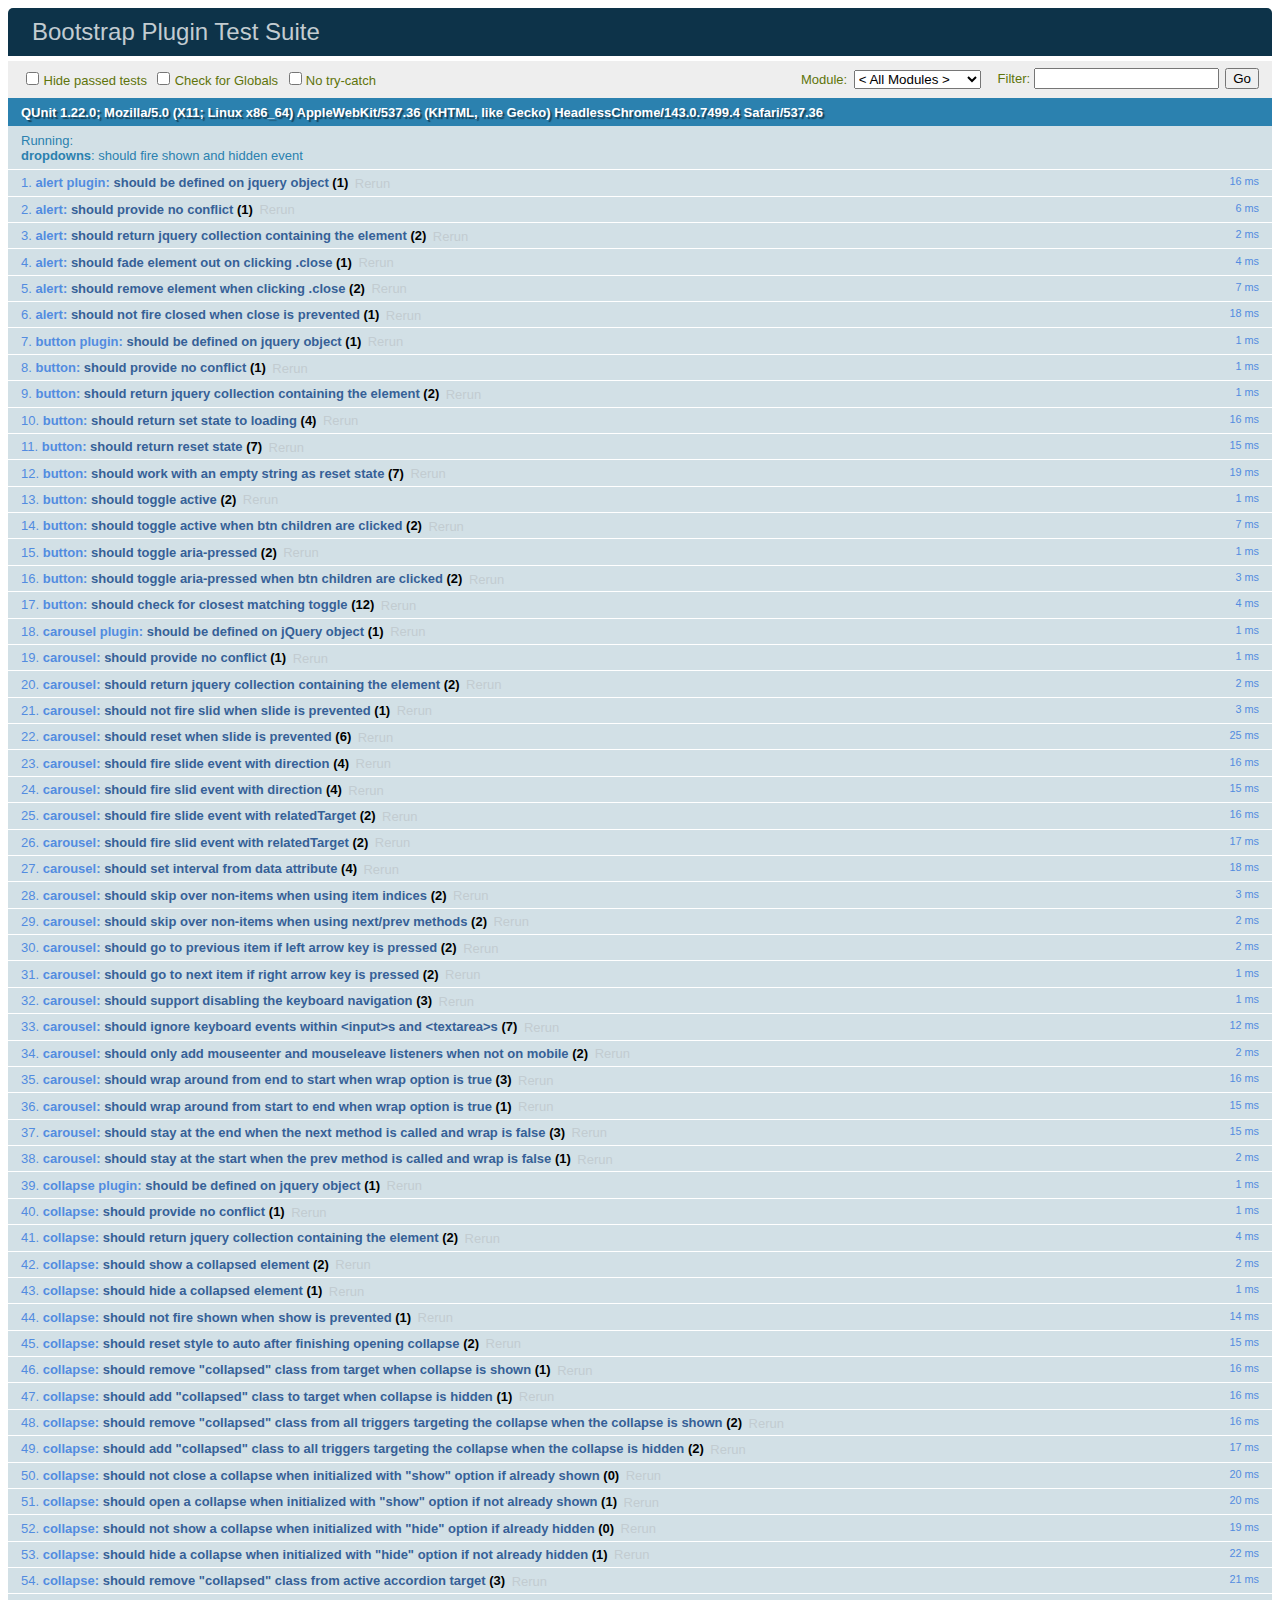
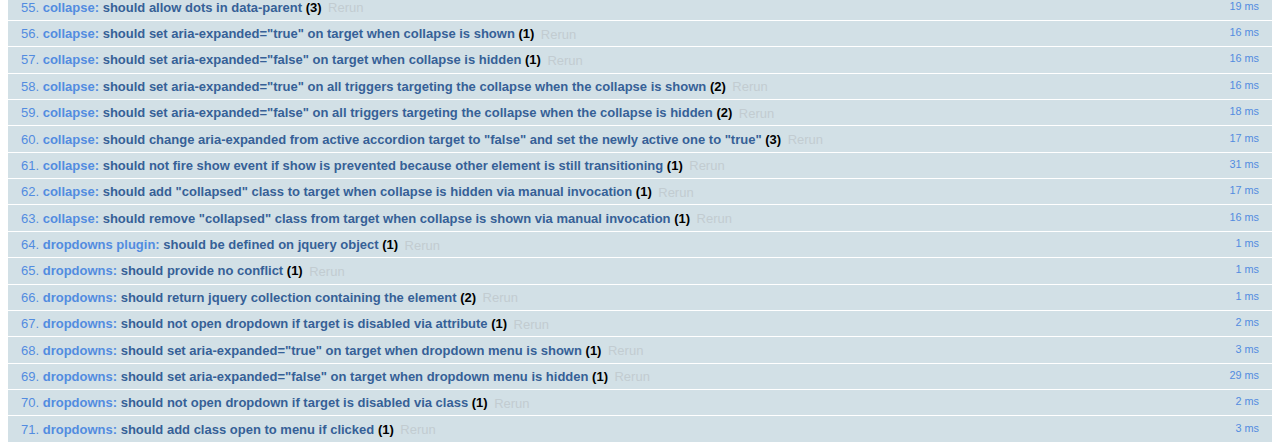
<file: lab-4/bootstrap-3.3.7/js/tests/index.html>
<!DOCTYPE html>
<html>
  <head>
    <meta charset="utf-8">
    <title>Bootstrap Plugin Test Suite</title>
    <meta name="viewport" content="width=device-width, initial-scale=1">

    <!-- jQuery -->
    <script src="vendor/jquery.min.js"></script>
    <script>
      // Disable jQuery event aliases to ensure we don't accidentally use any of them
      (function () {
        var eventAliases = [
          'blur',
          'focus',
          'focusin',
          'focusout',
          'load',
          'resize',
          'scroll',
          'unload',
          'click',
          'dblclick',
          'mousedown',
          'mouseup',
          'mousemove',
          'mouseover',
          'mouseout',
          'mouseenter',
          'mouseleave',
          'change',
          'select',
          'submit',
          'keydown',
          'keypress',
          'keyup',
          'error',
          'contextmenu',
          'hover',
          'bind',
          'unbind',
          'delegate',
          'undelegate'
        ]
        for (var i = 0; i < eventAliases.length; i++) {
          var eventAlias = eventAliases[i]
          $.fn[eventAlias] = function () {
            throw new Error('Using the ".' + eventAlias + '()" method is not allowed, so that Bootstrap can be compatible with custom jQuery builds which exclude the "event aliases" module that defines said method. See https://github.com/twbs/bootstrap/blob/master/CONTRIBUTING.md#js')
          }
        }
      })()
    </script>

    <!-- QUnit -->
    <link rel="stylesheet" href="vendor/qunit.css" media="screen">
    <script src="vendor/qunit.js"></script>
    <script>
      // See https://github.com/axemclion/grunt-saucelabs#test-result-details-with-qunit
      var log = []
      // Require assert.expect in each test
      QUnit.config.requireExpects = true
      QUnit.done(function (testResults) {
        var tests = []
        for (var i = 0, len = log.length; i < len; i++) {
          var details = log[i]
          tests.push({
            name: details.name,
            result: details.result,
            expected: details.expected,
            actual: details.actual,
            source: details.source
          })
        }
        testResults.tests = tests

        window.global_test_results = testResults
      })

      QUnit.testStart(function (testDetails) {
        $(window).scrollTop(0)
        QUnit.log(function (details) {
          if (!details.result) {
            details.name = testDetails.name
            log.push(details)
          }
        })
      })

      // Cleanup
      QUnit.testDone(function () {
        $('#qunit-fixture').empty()
        $('#modal-test, .modal-backdrop').remove()
      })

      // Display fixture on-screen on iOS to avoid false positives
      if (/iPhone|iPad|iPod/.test(navigator.userAgent)) {
        QUnit.begin(function() {
          $('#qunit-fixture').css({ top: 0, left: 0 })
        })

        QUnit.done(function () {
          $('#qunit-fixture').css({ top: '', left: '' })
        })
      }

      // Disable deprecated global QUnit method aliases in preparation for QUnit v2
      (function () {
        var methodNames = [
          'async',
          'asyncTest',
          'deepEqual',
          'equal',
          'expect',
          'module',
          'notDeepEqual',
          'notEqual',
          'notPropEqual',
          'notStrictEqual',
          'ok',
          'propEqual',
          'push',
          'start',
          'stop',
          'strictEqual',
          'test',
          'throws'
        ];
        for (var i = 0; i < methodNames.length; i++) {
          var methodName = methodNames[i];
          window[methodName] = undefined;
        }
      })();
    </script>

    <!-- Plugin sources -->
    <script>$.support.transition = false</script>
    <script src="../../js/alert.js"></script>
    <script src="../../js/button.js"></script>
    <script src="../../js/carousel.js"></script>
    <script src="../../js/collapse.js"></script>
    <script src="../../js/dropdown.js"></script>
    <script src="../../js/modal.js"></script>
    <script src="../../js/scrollspy.js"></script>
    <script src="../../js/tab.js"></script>
    <script src="../../js/tooltip.js"></script>
    <script src="../../js/popover.js"></script>
    <script src="../../js/affix.js"></script>

    <!-- Unit tests -->
    <script src="unit/alert.js"></script>
    <script src="unit/button.js"></script>
    <script src="unit/carousel.js"></script>
    <script src="unit/collapse.js"></script>
    <script src="unit/dropdown.js"></script>
    <script src="unit/modal.js"></script>
    <script src="unit/scrollspy.js"></script>
    <script src="unit/tab.js"></script>
    <script src="unit/tooltip.js"></script>
    <script src="unit/popover.js"></script>
    <script src="unit/affix.js"></script>

  </head>
  <body>
    <div id="qunit-container">
      <div id="qunit"></div>
      <div id="qunit-fixture"></div>
    </div>
  </body>
</html>
</file>
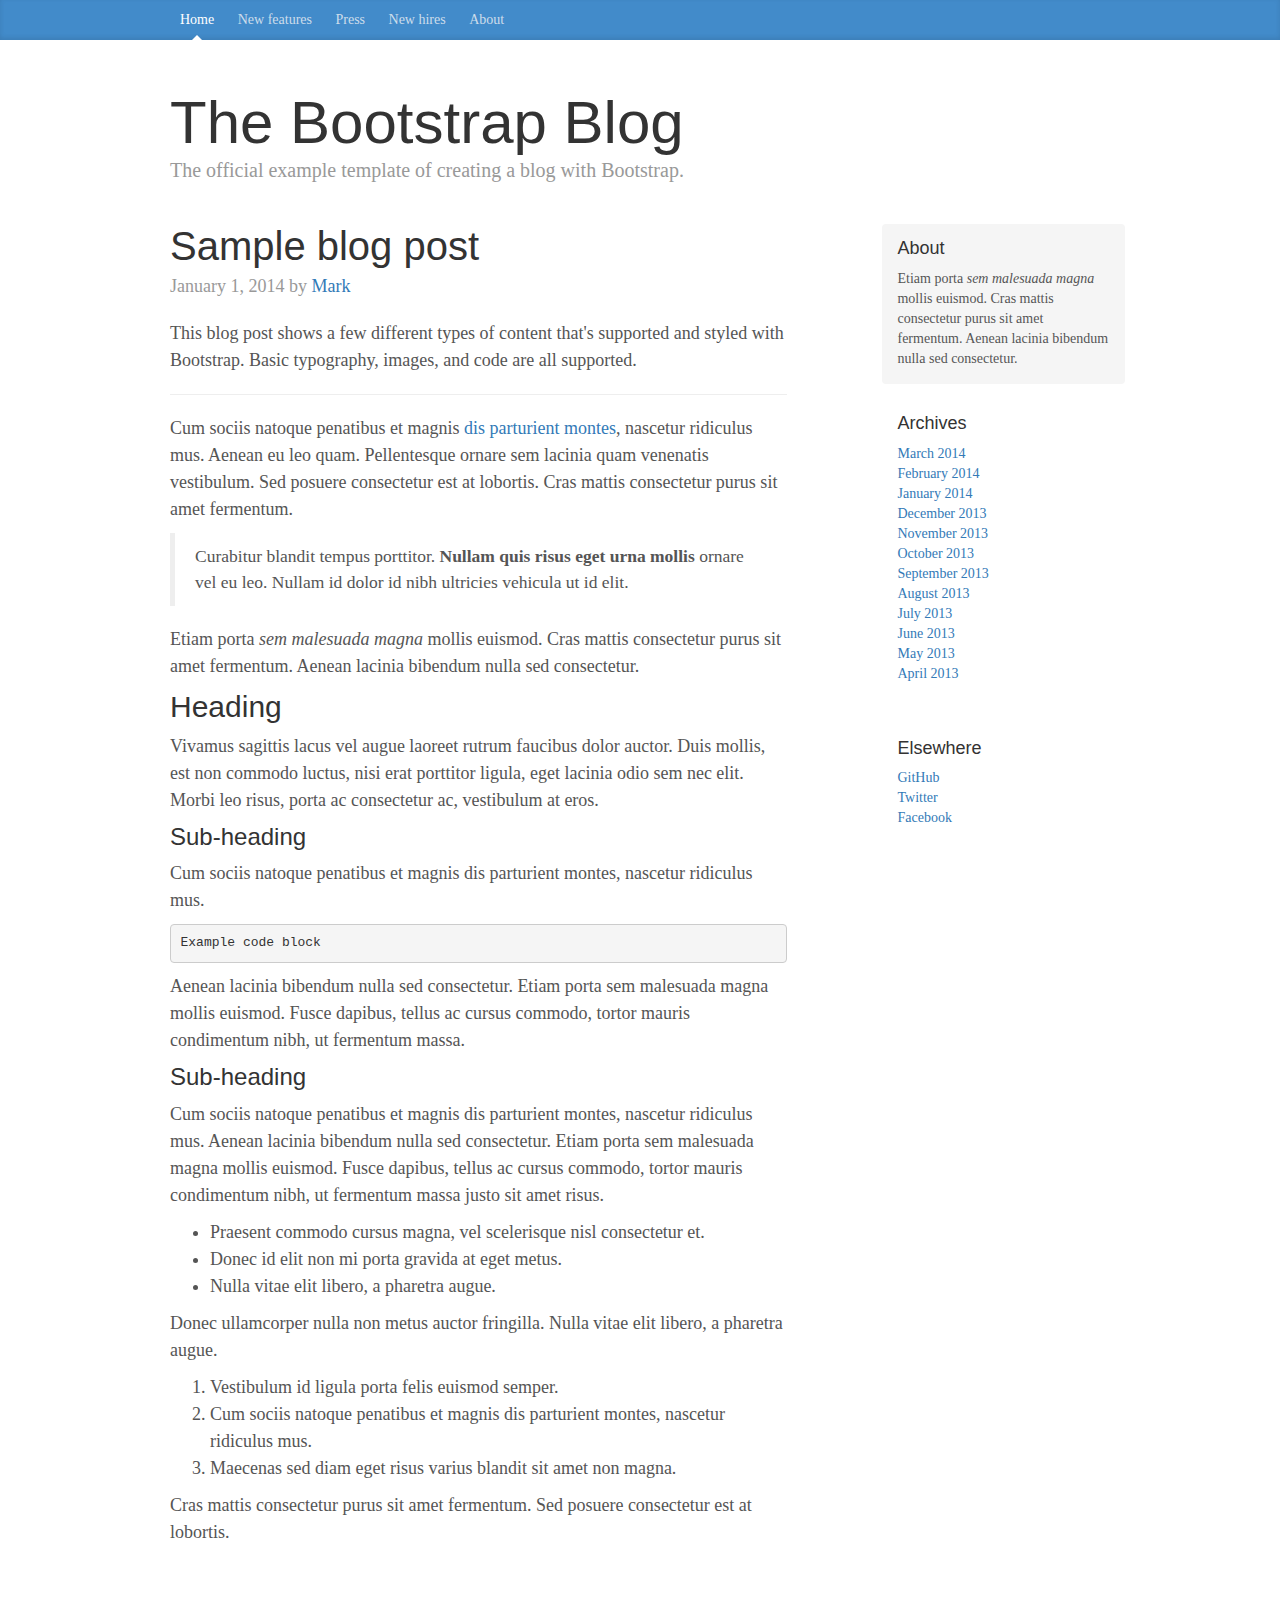
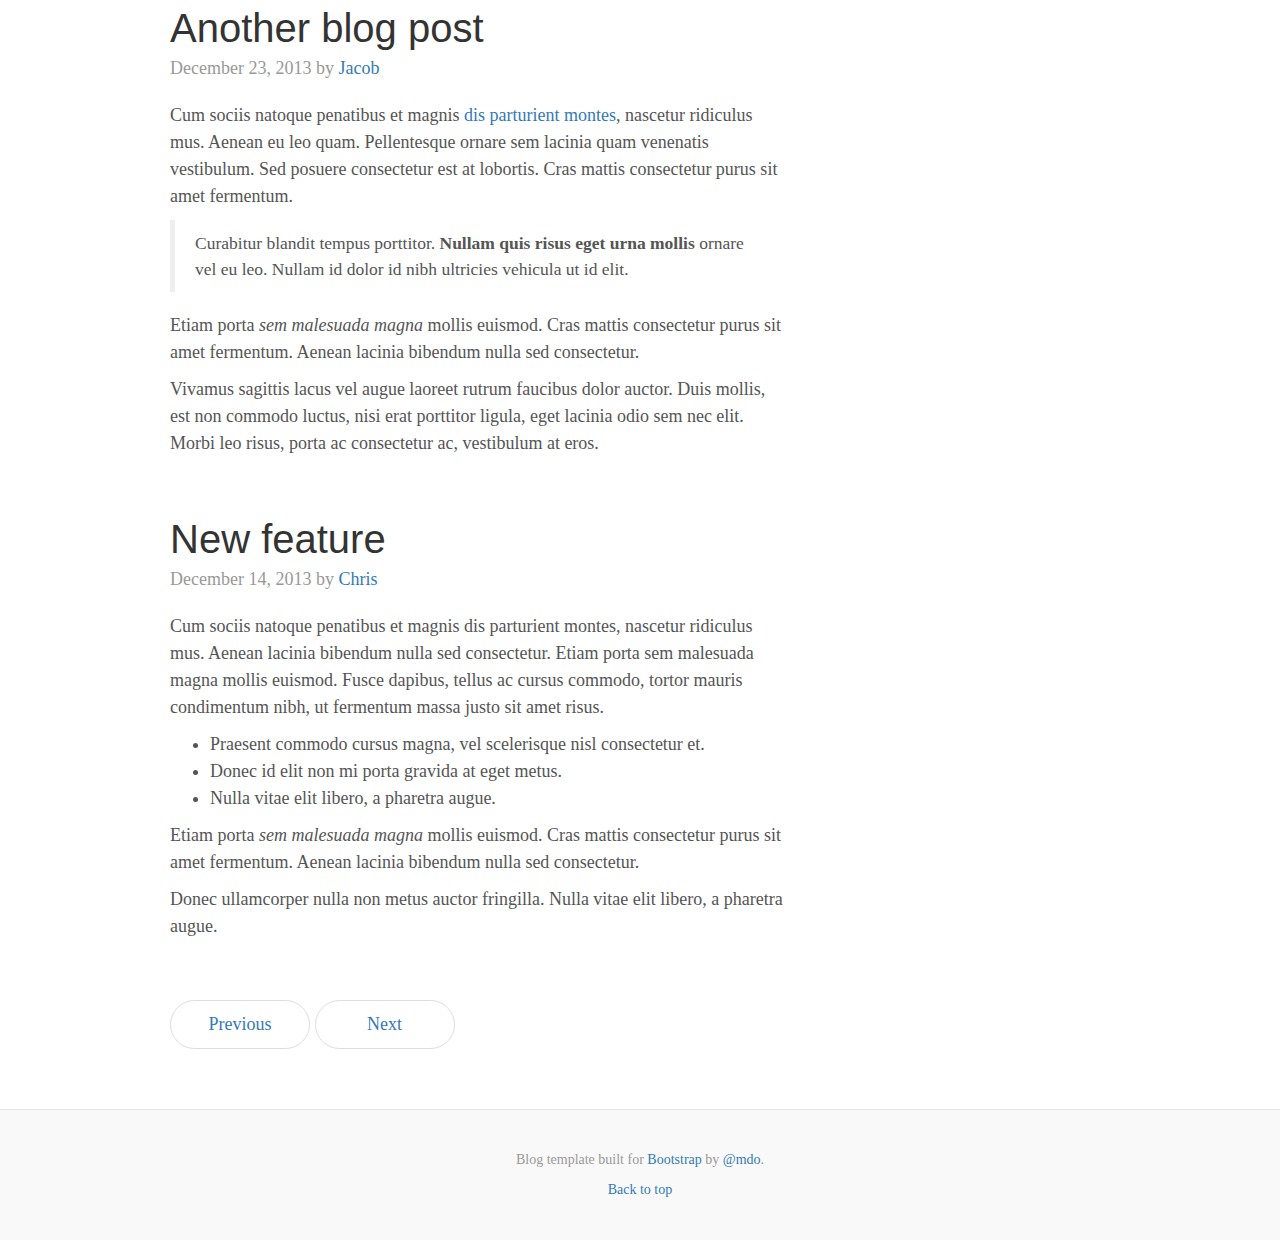
<file: lab-4/bootstrap-3.3.7/docs/examples/blog/index.html>
<!DOCTYPE html>
<html lang="en">
  <head>
    <meta charset="utf-8">
    <meta http-equiv="X-UA-Compatible" content="IE=edge">
    <meta name="viewport" content="width=device-width, initial-scale=1">
    <!-- The above 3 meta tags *must* come first in the head; any other head content must come *after* these tags -->
    <meta name="description" content="">
    <meta name="author" content="">
    <link rel="icon" href="../../favicon.ico">

    <title>Blog Template for Bootstrap</title>

    <!-- Bootstrap core CSS -->
    <link href="../../dist/css/bootstrap.min.css" rel="stylesheet">

    <!-- IE10 viewport hack for Surface/desktop Windows 8 bug -->
    <link href="../../assets/css/ie10-viewport-bug-workaround.css" rel="stylesheet">

    <!-- Custom styles for this template -->
    <link href="blog.css" rel="stylesheet">

    <!-- Just for debugging purposes. Don't actually copy these 2 lines! -->
    <!--[if lt IE 9]><script src="../../assets/js/ie8-responsive-file-warning.js"></script><![endif]-->
    <script src="../../assets/js/ie-emulation-modes-warning.js"></script>

    <!-- HTML5 shim and Respond.js for IE8 support of HTML5 elements and media queries -->
    <!--[if lt IE 9]>
      <script src="https://oss.maxcdn.com/html5shiv/3.7.3/html5shiv.min.js"></script>
      <script src="https://oss.maxcdn.com/respond/1.4.2/respond.min.js"></script>
    <![endif]-->
  </head>

  <body>

    <div class="blog-masthead">
      <div class="container">
        <nav class="blog-nav">
          <a class="blog-nav-item active" href="#">Home</a>
          <a class="blog-nav-item" href="#">New features</a>
          <a class="blog-nav-item" href="#">Press</a>
          <a class="blog-nav-item" href="#">New hires</a>
          <a class="blog-nav-item" href="#">About</a>
        </nav>
      </div>
    </div>

    <div class="container">

      <div class="blog-header">
        <h1 class="blog-title">The Bootstrap Blog</h1>
        <p class="lead blog-description">The official example template of creating a blog with Bootstrap.</p>
      </div>

      <div class="row">

        <div class="col-sm-8 blog-main">

          <div class="blog-post">
            <h2 class="blog-post-title">Sample blog post</h2>
            <p class="blog-post-meta">January 1, 2014 by <a href="#">Mark</a></p>

            <p>This blog post shows a few different types of content that's supported and styled with Bootstrap. Basic typography, images, and code are all supported.</p>
            <hr>
            <p>Cum sociis natoque penatibus et magnis <a href="#">dis parturient montes</a>, nascetur ridiculus mus. Aenean eu leo quam. Pellentesque ornare sem lacinia quam venenatis vestibulum. Sed posuere consectetur est at lobortis. Cras mattis consectetur purus sit amet fermentum.</p>
            <blockquote>
              <p>Curabitur blandit tempus porttitor. <strong>Nullam quis risus eget urna mollis</strong> ornare vel eu leo. Nullam id dolor id nibh ultricies vehicula ut id elit.</p>
            </blockquote>
            <p>Etiam porta <em>sem malesuada magna</em> mollis euismod. Cras mattis consectetur purus sit amet fermentum. Aenean lacinia bibendum nulla sed consectetur.</p>
            <h2>Heading</h2>
            <p>Vivamus sagittis lacus vel augue laoreet rutrum faucibus dolor auctor. Duis mollis, est non commodo luctus, nisi erat porttitor ligula, eget lacinia odio sem nec elit. Morbi leo risus, porta ac consectetur ac, vestibulum at eros.</p>
            <h3>Sub-heading</h3>
            <p>Cum sociis natoque penatibus et magnis dis parturient montes, nascetur ridiculus mus.</p>
            <pre><code>Example code block</code></pre>
            <p>Aenean lacinia bibendum nulla sed consectetur. Etiam porta sem malesuada magna mollis euismod. Fusce dapibus, tellus ac cursus commodo, tortor mauris condimentum nibh, ut fermentum massa.</p>
            <h3>Sub-heading</h3>
            <p>Cum sociis natoque penatibus et magnis dis parturient montes, nascetur ridiculus mus. Aenean lacinia bibendum nulla sed consectetur. Etiam porta sem malesuada magna mollis euismod. Fusce dapibus, tellus ac cursus commodo, tortor mauris condimentum nibh, ut fermentum massa justo sit amet risus.</p>
            <ul>
              <li>Praesent commodo cursus magna, vel scelerisque nisl consectetur et.</li>
              <li>Donec id elit non mi porta gravida at eget metus.</li>
              <li>Nulla vitae elit libero, a pharetra augue.</li>
            </ul>
            <p>Donec ullamcorper nulla non metus auctor fringilla. Nulla vitae elit libero, a pharetra augue.</p>
            <ol>
              <li>Vestibulum id ligula porta felis euismod semper.</li>
              <li>Cum sociis natoque penatibus et magnis dis parturient montes, nascetur ridiculus mus.</li>
              <li>Maecenas sed diam eget risus varius blandit sit amet non magna.</li>
            </ol>
            <p>Cras mattis consectetur purus sit amet fermentum. Sed posuere consectetur est at lobortis.</p>
          </div><!-- /.blog-post -->

          <div class="blog-post">
            <h2 class="blog-post-title">Another blog post</h2>
            <p class="blog-post-meta">December 23, 2013 by <a href="#">Jacob</a></p>

            <p>Cum sociis natoque penatibus et magnis <a href="#">dis parturient montes</a>, nascetur ridiculus mus. Aenean eu leo quam. Pellentesque ornare sem lacinia quam venenatis vestibulum. Sed posuere consectetur est at lobortis. Cras mattis consectetur purus sit amet fermentum.</p>
            <blockquote>
              <p>Curabitur blandit tempus porttitor. <strong>Nullam quis risus eget urna mollis</strong> ornare vel eu leo. Nullam id dolor id nibh ultricies vehicula ut id elit.</p>
            </blockquote>
            <p>Etiam porta <em>sem malesuada magna</em> mollis euismod. Cras mattis consectetur purus sit amet fermentum. Aenean lacinia bibendum nulla sed consectetur.</p>
            <p>Vivamus sagittis lacus vel augue laoreet rutrum faucibus dolor auctor. Duis mollis, est non commodo luctus, nisi erat porttitor ligula, eget lacinia odio sem nec elit. Morbi leo risus, porta ac consectetur ac, vestibulum at eros.</p>
          </div><!-- /.blog-post -->

          <div class="blog-post">
            <h2 class="blog-post-title">New feature</h2>
            <p class="blog-post-meta">December 14, 2013 by <a href="#">Chris</a></p>

            <p>Cum sociis natoque penatibus et magnis dis parturient montes, nascetur ridiculus mus. Aenean lacinia bibendum nulla sed consectetur. Etiam porta sem malesuada magna mollis euismod. Fusce dapibus, tellus ac cursus commodo, tortor mauris condimentum nibh, ut fermentum massa justo sit amet risus.</p>
            <ul>
              <li>Praesent commodo cursus magna, vel scelerisque nisl consectetur et.</li>
              <li>Donec id elit non mi porta gravida at eget metus.</li>
              <li>Nulla vitae elit libero, a pharetra augue.</li>
            </ul>
            <p>Etiam porta <em>sem malesuada magna</em> mollis euismod. Cras mattis consectetur purus sit amet fermentum. Aenean lacinia bibendum nulla sed consectetur.</p>
            <p>Donec ullamcorper nulla non metus auctor fringilla. Nulla vitae elit libero, a pharetra augue.</p>
          </div><!-- /.blog-post -->

          <nav>
            <ul class="pager">
              <li><a href="#">Previous</a></li>
              <li><a href="#">Next</a></li>
            </ul>
          </nav>

        </div><!-- /.blog-main -->

        <div class="col-sm-3 col-sm-offset-1 blog-sidebar">
          <div class="sidebar-module sidebar-module-inset">
            <h4>About</h4>
            <p>Etiam porta <em>sem malesuada magna</em> mollis euismod. Cras mattis consectetur purus sit amet fermentum. Aenean lacinia bibendum nulla sed consectetur.</p>
          </div>
          <div class="sidebar-module">
            <h4>Archives</h4>
            <ol class="list-unstyled">
              <li><a href="#">March 2014</a></li>
              <li><a href="#">February 2014</a></li>
              <li><a href="#">January 2014</a></li>
              <li><a href="#">December 2013</a></li>
              <li><a href="#">November 2013</a></li>
              <li><a href="#">October 2013</a></li>
              <li><a href="#">September 2013</a></li>
              <li><a href="#">August 2013</a></li>
              <li><a href="#">July 2013</a></li>
              <li><a href="#">June 2013</a></li>
              <li><a href="#">May 2013</a></li>
              <li><a href="#">April 2013</a></li>
            </ol>
          </div>
          <div class="sidebar-module">
            <h4>Elsewhere</h4>
            <ol class="list-unstyled">
              <li><a href="#">GitHub</a></li>
              <li><a href="#">Twitter</a></li>
              <li><a href="#">Facebook</a></li>
            </ol>
          </div>
        </div><!-- /.blog-sidebar -->

      </div><!-- /.row -->

    </div><!-- /.container -->

    <footer class="blog-footer">
      <p>Blog template built for <a href="http://getbootstrap.com">Bootstrap</a> by <a href="https://twitter.com/mdo">@mdo</a>.</p>
      <p>
        <a href="#">Back to top</a>
      </p>
    </footer>


    <!-- Bootstrap core JavaScript
    ================================================== -->
    <!-- Placed at the end of the document so the pages load faster -->
    <script src="https://ajax.googleapis.com/ajax/libs/jquery/1.12.4/jquery.min.js"></script>
    <script>window.jQuery || document.write('<script src="../../assets/js/vendor/jquery.min.js"><\/script>')</script>
    <script src="../../dist/js/bootstrap.min.js"></script>
    <!-- IE10 viewport hack for Surface/desktop Windows 8 bug -->
    <script src="../../assets/js/ie10-viewport-bug-workaround.js"></script>
  </body>
</html>
</file>
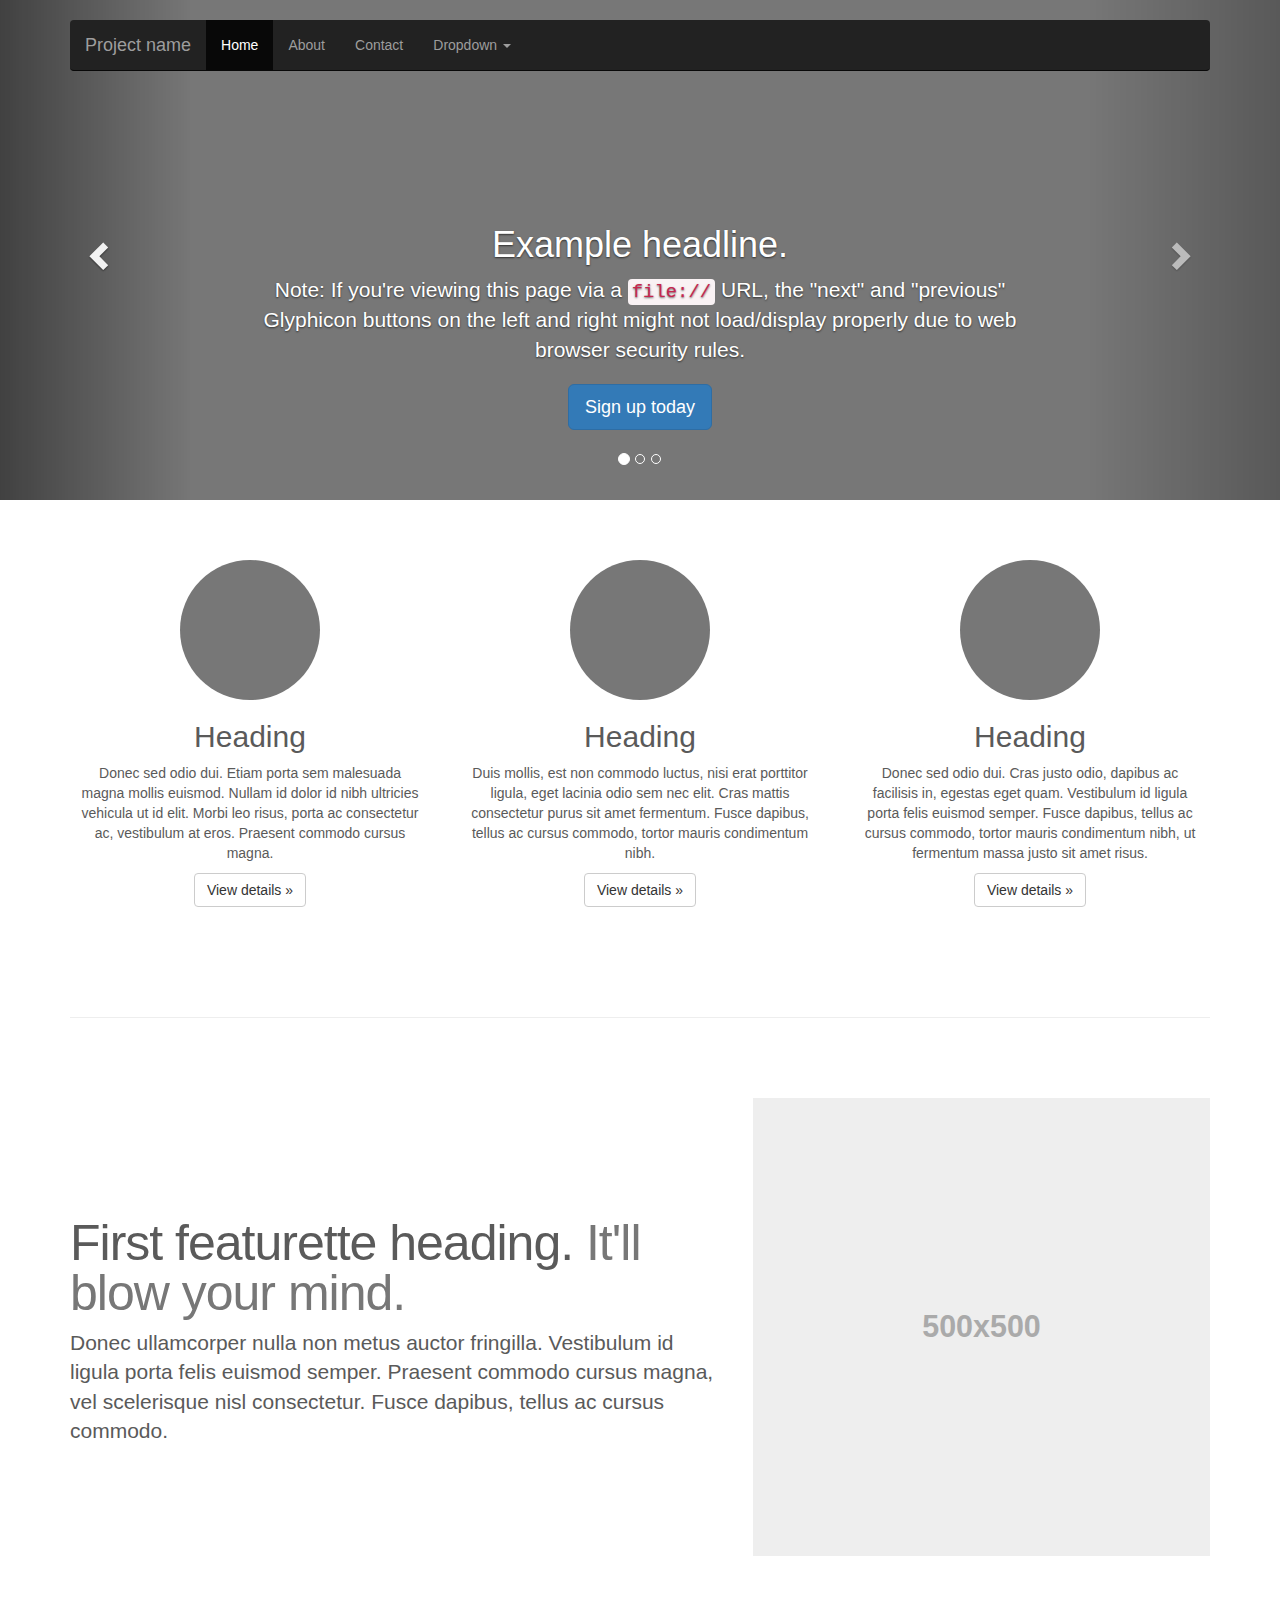
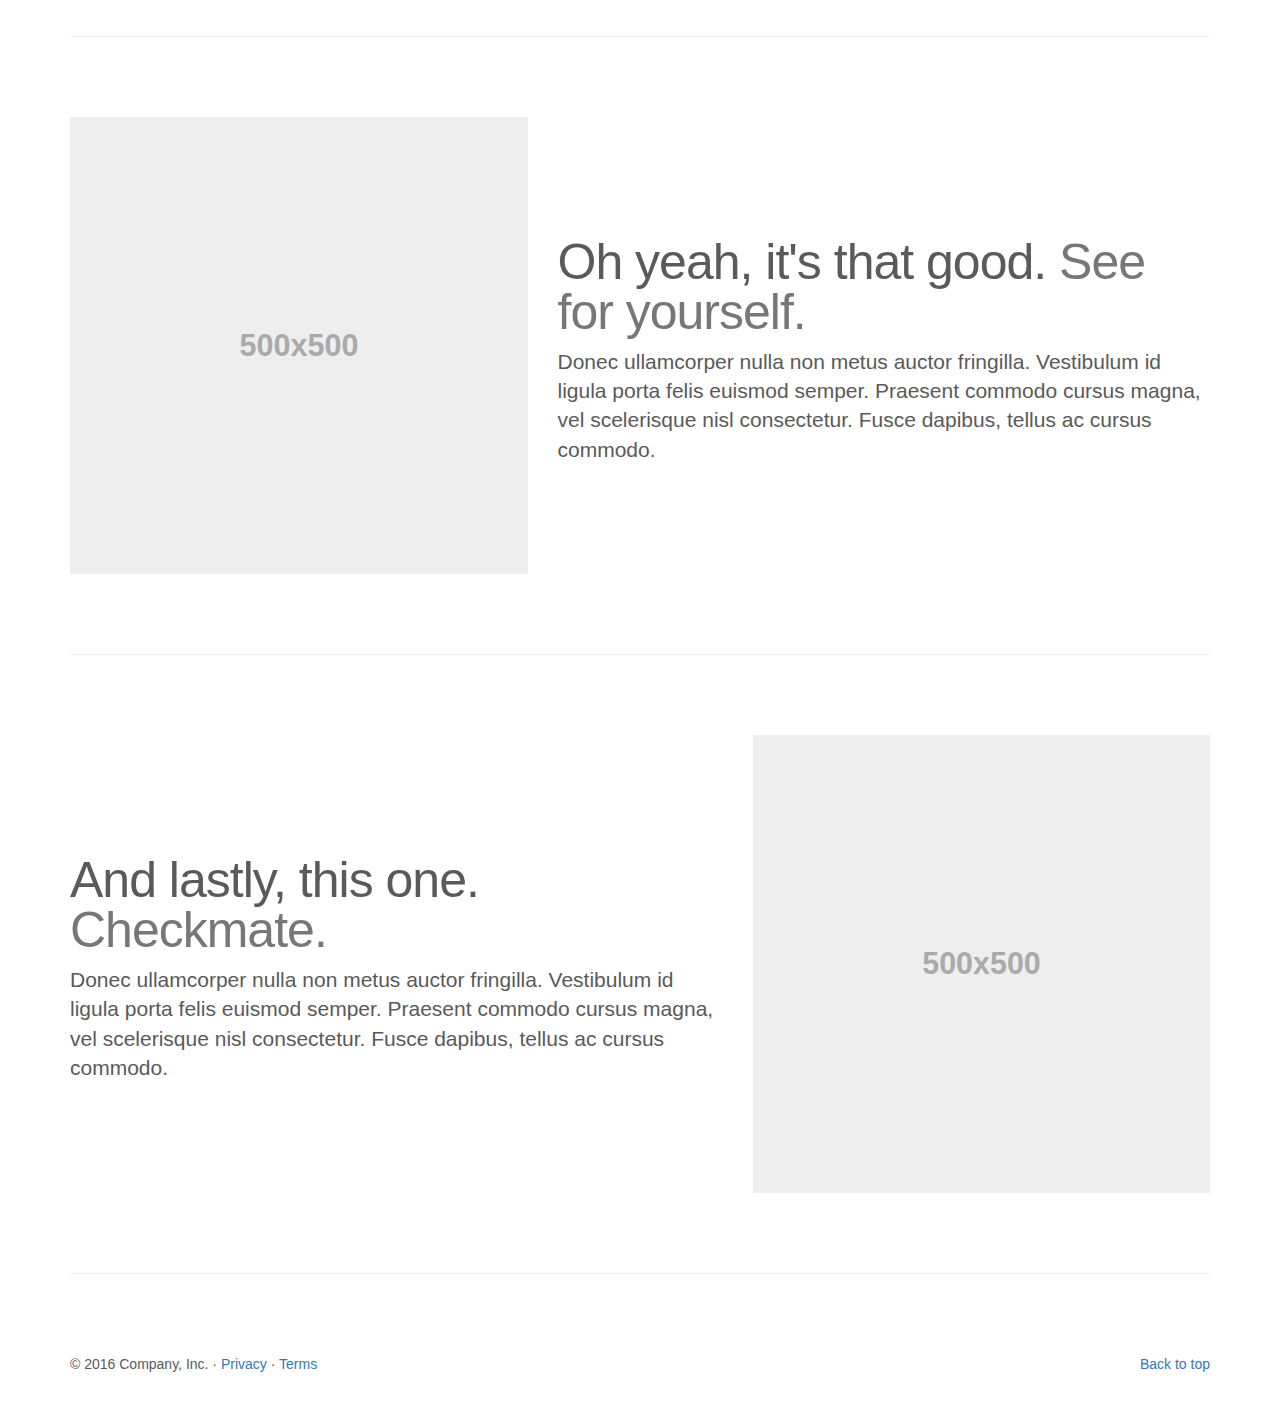
<file: lab-4/bootstrap-3.3.7/docs/examples/carousel/index.html>
<!DOCTYPE html>
<html lang="en">
  <head>
    <meta charset="utf-8">
    <meta http-equiv="X-UA-Compatible" content="IE=edge">
    <meta name="viewport" content="width=device-width, initial-scale=1">
    <!-- The above 3 meta tags *must* come first in the head; any other head content must come *after* these tags -->
    <meta name="description" content="">
    <meta name="author" content="">
    <link rel="icon" href="../../favicon.ico">

    <title>Carousel Template for Bootstrap</title>

    <!-- Bootstrap core CSS -->
    <link href="../../dist/css/bootstrap.min.css" rel="stylesheet">

    <!-- IE10 viewport hack for Surface/desktop Windows 8 bug -->
    <link href="../../assets/css/ie10-viewport-bug-workaround.css" rel="stylesheet">

    <!-- Just for debugging purposes. Don't actually copy these 2 lines! -->
    <!--[if lt IE 9]><script src="../../assets/js/ie8-responsive-file-warning.js"></script><![endif]-->
    <script src="../../assets/js/ie-emulation-modes-warning.js"></script>

    <!-- HTML5 shim and Respond.js for IE8 support of HTML5 elements and media queries -->
    <!--[if lt IE 9]>
      <script src="https://oss.maxcdn.com/html5shiv/3.7.3/html5shiv.min.js"></script>
      <script src="https://oss.maxcdn.com/respond/1.4.2/respond.min.js"></script>
    <![endif]-->

    <!-- Custom styles for this template -->
    <link href="carousel.css" rel="stylesheet">
  </head>
<!-- NAVBAR
================================================== -->
  <body>
    <div class="navbar-wrapper">
      <div class="container">

        <nav class="navbar navbar-inverse navbar-static-top">
          <div class="container">
            <div class="navbar-header">
              <button type="button" class="navbar-toggle collapsed" data-toggle="collapse" data-target="#navbar" aria-expanded="false" aria-controls="navbar">
                <span class="sr-only">Toggle navigation</span>
                <span class="icon-bar"></span>
                <span class="icon-bar"></span>
                <span class="icon-bar"></span>
              </button>
              <a class="navbar-brand" href="#">Project name</a>
            </div>
            <div id="navbar" class="navbar-collapse collapse">
              <ul class="nav navbar-nav">
                <li class="active"><a href="#">Home</a></li>
                <li><a href="#about">About</a></li>
                <li><a href="#contact">Contact</a></li>
                <li class="dropdown">
                  <a href="#" class="dropdown-toggle" data-toggle="dropdown" role="button" aria-haspopup="true" aria-expanded="false">Dropdown <span class="caret"></span></a>
                  <ul class="dropdown-menu">
                    <li><a href="#">Action</a></li>
                    <li><a href="#">Another action</a></li>
                    <li><a href="#">Something else here</a></li>
                    <li role="separator" class="divider"></li>
                    <li class="dropdown-header">Nav header</li>
                    <li><a href="#">Separated link</a></li>
                    <li><a href="#">One more separated link</a></li>
                  </ul>
                </li>
              </ul>
            </div>
          </div>
        </nav>

      </div>
    </div>


    <!-- Carousel
    ================================================== -->
    <div id="myCarousel" class="carousel slide" data-ride="carousel">
      <!-- Indicators -->
      <ol class="carousel-indicators">
        <li data-target="#myCarousel" data-slide-to="0" class="active"></li>
        <li data-target="#myCarousel" data-slide-to="1"></li>
        <li data-target="#myCarousel" data-slide-to="2"></li>
      </ol>
      <div class="carousel-inner" role="listbox">
        <div class="item active">
          <img class="first-slide" src="[data-uri]" alt="First slide">
          <div class="container">
            <div class="carousel-caption">
              <h1>Example headline.</h1>
              <p>Note: If you're viewing this page via a <code>file://</code> URL, the "next" and "previous" Glyphicon buttons on the left and right might not load/display properly due to web browser security rules.</p>
              <p><a class="btn btn-lg btn-primary" href="#" role="button">Sign up today</a></p>
            </div>
          </div>
        </div>
        <div class="item">
          <img class="second-slide" src="[data-uri]" alt="Second slide">
          <div class="container">
            <div class="carousel-caption">
              <h1>Another example headline.</h1>
              <p>Cras justo odio, dapibus ac facilisis in, egestas eget quam. Donec id elit non mi porta gravida at eget metus. Nullam id dolor id nibh ultricies vehicula ut id elit.</p>
              <p><a class="btn btn-lg btn-primary" href="#" role="button">Learn more</a></p>
            </div>
          </div>
        </div>
        <div class="item">
          <img class="third-slide" src="[data-uri]" alt="Third slide">
          <div class="container">
            <div class="carousel-caption">
              <h1>One more for good measure.</h1>
              <p>Cras justo odio, dapibus ac facilisis in, egestas eget quam. Donec id elit non mi porta gravida at eget metus. Nullam id dolor id nibh ultricies vehicula ut id elit.</p>
              <p><a class="btn btn-lg btn-primary" href="#" role="button">Browse gallery</a></p>
            </div>
          </div>
        </div>
      </div>
      <a class="left carousel-control" href="#myCarousel" role="button" data-slide="prev">
        <span class="glyphicon glyphicon-chevron-left" aria-hidden="true"></span>
        <span class="sr-only">Previous</span>
      </a>
      <a class="right carousel-control" href="#myCarousel" role="button" data-slide="next">
        <span class="glyphicon glyphicon-chevron-right" aria-hidden="true"></span>
        <span class="sr-only">Next</span>
      </a>
    </div><!-- /.carousel -->


    <!-- Marketing messaging and featurettes
    ================================================== -->
    <!-- Wrap the rest of the page in another container to center all the content. -->

    <div class="container marketing">

      <!-- Three columns of text below the carousel -->
      <div class="row">
        <div class="col-lg-4">
          <img class="img-circle" src="[data-uri]" alt="Generic placeholder image" width="140" height="140">
          <h2>Heading</h2>
          <p>Donec sed odio dui. Etiam porta sem malesuada magna mollis euismod. Nullam id dolor id nibh ultricies vehicula ut id elit. Morbi leo risus, porta ac consectetur ac, vestibulum at eros. Praesent commodo cursus magna.</p>
          <p><a class="btn btn-default" href="#" role="button">View details &raquo;</a></p>
        </div><!-- /.col-lg-4 -->
        <div class="col-lg-4">
          <img class="img-circle" src="[data-uri]" alt="Generic placeholder image" width="140" height="140">
          <h2>Heading</h2>
          <p>Duis mollis, est non commodo luctus, nisi erat porttitor ligula, eget lacinia odio sem nec elit. Cras mattis consectetur purus sit amet fermentum. Fusce dapibus, tellus ac cursus commodo, tortor mauris condimentum nibh.</p>
          <p><a class="btn btn-default" href="#" role="button">View details &raquo;</a></p>
        </div><!-- /.col-lg-4 -->
        <div class="col-lg-4">
          <img class="img-circle" src="[data-uri]" alt="Generic placeholder image" width="140" height="140">
          <h2>Heading</h2>
          <p>Donec sed odio dui. Cras justo odio, dapibus ac facilisis in, egestas eget quam. Vestibulum id ligula porta felis euismod semper. Fusce dapibus, tellus ac cursus commodo, tortor mauris condimentum nibh, ut fermentum massa justo sit amet risus.</p>
          <p><a class="btn btn-default" href="#" role="button">View details &raquo;</a></p>
        </div><!-- /.col-lg-4 -->
      </div><!-- /.row -->


      <!-- START THE FEATURETTES -->

      <hr class="featurette-divider">

      <div class="row featurette">
        <div class="col-md-7">
          <h2 class="featurette-heading">First featurette heading. <span class="text-muted">It'll blow your mind.</span></h2>
          <p class="lead">Donec ullamcorper nulla non metus auctor fringilla. Vestibulum id ligula porta felis euismod semper. Praesent commodo cursus magna, vel scelerisque nisl consectetur. Fusce dapibus, tellus ac cursus commodo.</p>
        </div>
        <div class="col-md-5">
          <img class="featurette-image img-responsive center-block" data-src="holder.js/500x500/auto" alt="Generic placeholder image">
        </div>
      </div>

      <hr class="featurette-divider">

      <div class="row featurette">
        <div class="col-md-7 col-md-push-5">
          <h2 class="featurette-heading">Oh yeah, it's that good. <span class="text-muted">See for yourself.</span></h2>
          <p class="lead">Donec ullamcorper nulla non metus auctor fringilla. Vestibulum id ligula porta felis euismod semper. Praesent commodo cursus magna, vel scelerisque nisl consectetur. Fusce dapibus, tellus ac cursus commodo.</p>
        </div>
        <div class="col-md-5 col-md-pull-7">
          <img class="featurette-image img-responsive center-block" data-src="holder.js/500x500/auto" alt="Generic placeholder image">
        </div>
      </div>

      <hr class="featurette-divider">

      <div class="row featurette">
        <div class="col-md-7">
          <h2 class="featurette-heading">And lastly, this one. <span class="text-muted">Checkmate.</span></h2>
          <p class="lead">Donec ullamcorper nulla non metus auctor fringilla. Vestibulum id ligula porta felis euismod semper. Praesent commodo cursus magna, vel scelerisque nisl consectetur. Fusce dapibus, tellus ac cursus commodo.</p>
        </div>
        <div class="col-md-5">
          <img class="featurette-image img-responsive center-block" data-src="holder.js/500x500/auto" alt="Generic placeholder image">
        </div>
      </div>

      <hr class="featurette-divider">

      <!-- /END THE FEATURETTES -->


      <!-- FOOTER -->
      <footer>
        <p class="pull-right"><a href="#">Back to top</a></p>
        <p>&copy; 2016 Company, Inc. &middot; <a href="#">Privacy</a> &middot; <a href="#">Terms</a></p>
      </footer>

    </div><!-- /.container -->


    <!-- Bootstrap core JavaScript
    ================================================== -->
    <!-- Placed at the end of the document so the pages load faster -->
    <script src="https://ajax.googleapis.com/ajax/libs/jquery/1.12.4/jquery.min.js"></script>
    <script>window.jQuery || document.write('<script src="../../assets/js/vendor/jquery.min.js"><\/script>')</script>
    <script src="../../dist/js/bootstrap.min.js"></script>
    <!-- Just to make our placeholder images work. Don't actually copy the next line! -->
    <script src="../../assets/js/vendor/holder.min.js"></script>
    <!-- IE10 viewport hack for Surface/desktop Windows 8 bug -->
    <script src="../../assets/js/ie10-viewport-bug-workaround.js"></script>
  </body>
</html>
</file>
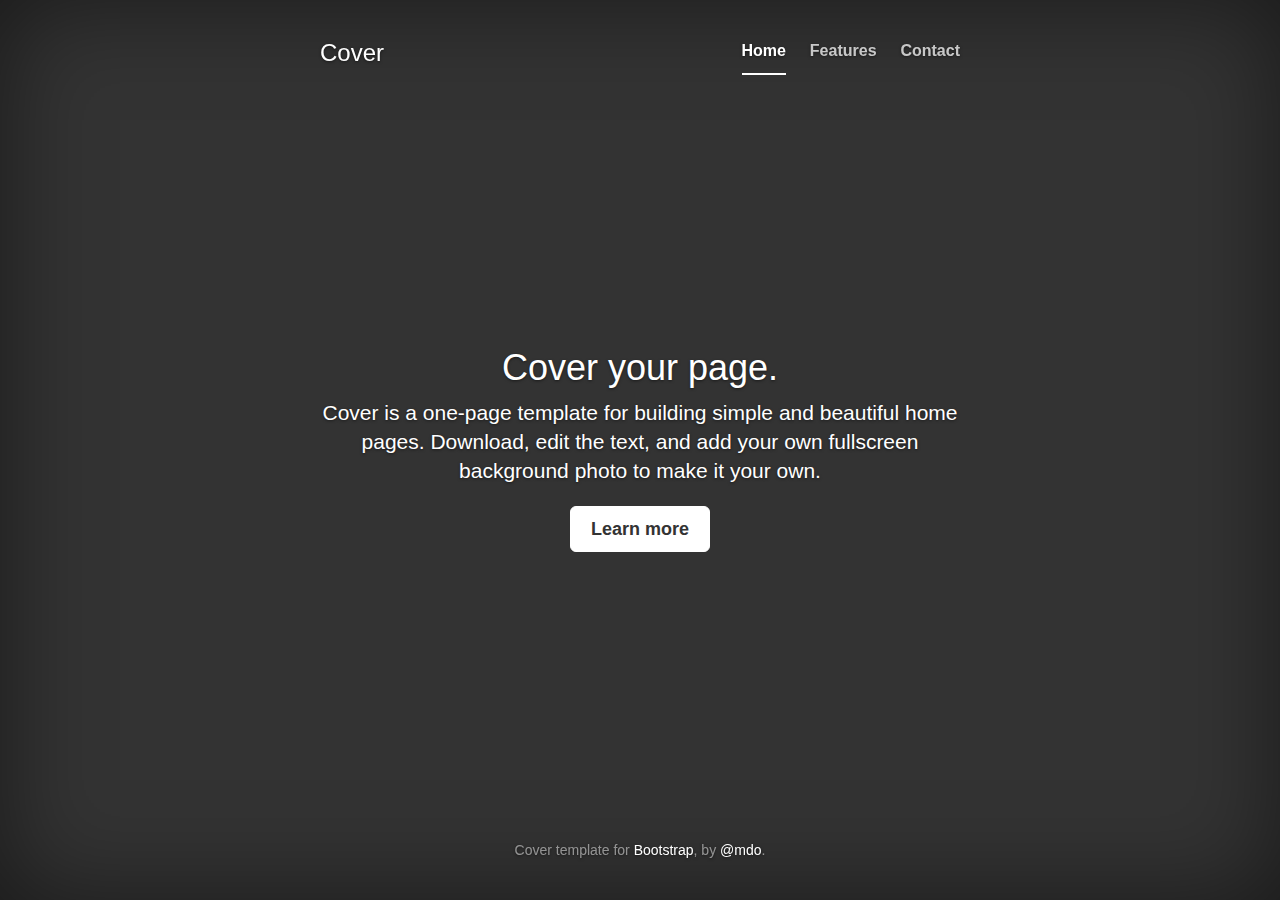
<file: lab-4/bootstrap-3.3.7/docs/examples/cover/index.html>
<!DOCTYPE html>
<html lang="en">
  <head>
    <meta charset="utf-8">
    <meta http-equiv="X-UA-Compatible" content="IE=edge">
    <meta name="viewport" content="width=device-width, initial-scale=1">
    <!-- The above 3 meta tags *must* come first in the head; any other head content must come *after* these tags -->
    <meta name="description" content="">
    <meta name="author" content="">
    <link rel="icon" href="../../favicon.ico">

    <title>Cover Template for Bootstrap</title>

    <!-- Bootstrap core CSS -->
    <link href="../../dist/css/bootstrap.min.css" rel="stylesheet">

    <!-- IE10 viewport hack for Surface/desktop Windows 8 bug -->
    <link href="../../assets/css/ie10-viewport-bug-workaround.css" rel="stylesheet">

    <!-- Custom styles for this template -->
    <link href="cover.css" rel="stylesheet">

    <!-- Just for debugging purposes. Don't actually copy these 2 lines! -->
    <!--[if lt IE 9]><script src="../../assets/js/ie8-responsive-file-warning.js"></script><![endif]-->
    <script src="../../assets/js/ie-emulation-modes-warning.js"></script>

    <!-- HTML5 shim and Respond.js for IE8 support of HTML5 elements and media queries -->
    <!--[if lt IE 9]>
      <script src="https://oss.maxcdn.com/html5shiv/3.7.3/html5shiv.min.js"></script>
      <script src="https://oss.maxcdn.com/respond/1.4.2/respond.min.js"></script>
    <![endif]-->
  </head>

  <body>

    <div class="site-wrapper">

      <div class="site-wrapper-inner">

        <div class="cover-container">

          <div class="masthead clearfix">
            <div class="inner">
              <h3 class="masthead-brand">Cover</h3>
              <nav>
                <ul class="nav masthead-nav">
                  <li class="active"><a href="#">Home</a></li>
                  <li><a href="#">Features</a></li>
                  <li><a href="#">Contact</a></li>
                </ul>
              </nav>
            </div>
          </div>

          <div class="inner cover">
            <h1 class="cover-heading">Cover your page.</h1>
            <p class="lead">Cover is a one-page template for building simple and beautiful home pages. Download, edit the text, and add your own fullscreen background photo to make it your own.</p>
            <p class="lead">
              <a href="#" class="btn btn-lg btn-default">Learn more</a>
            </p>
          </div>

          <div class="mastfoot">
            <div class="inner">
              <p>Cover template for <a href="http://getbootstrap.com">Bootstrap</a>, by <a href="https://twitter.com/mdo">@mdo</a>.</p>
            </div>
          </div>

        </div>

      </div>

    </div>

    <!-- Bootstrap core JavaScript
    ================================================== -->
    <!-- Placed at the end of the document so the pages load faster -->
    <script src="https://ajax.googleapis.com/ajax/libs/jquery/1.12.4/jquery.min.js"></script>
    <script>window.jQuery || document.write('<script src="../../assets/js/vendor/jquery.min.js"><\/script>')</script>
    <script src="../../dist/js/bootstrap.min.js"></script>
    <!-- IE10 viewport hack for Surface/desktop Windows 8 bug -->
    <script src="../../assets/js/ie10-viewport-bug-workaround.js"></script>
  </body>
</html>
</file>
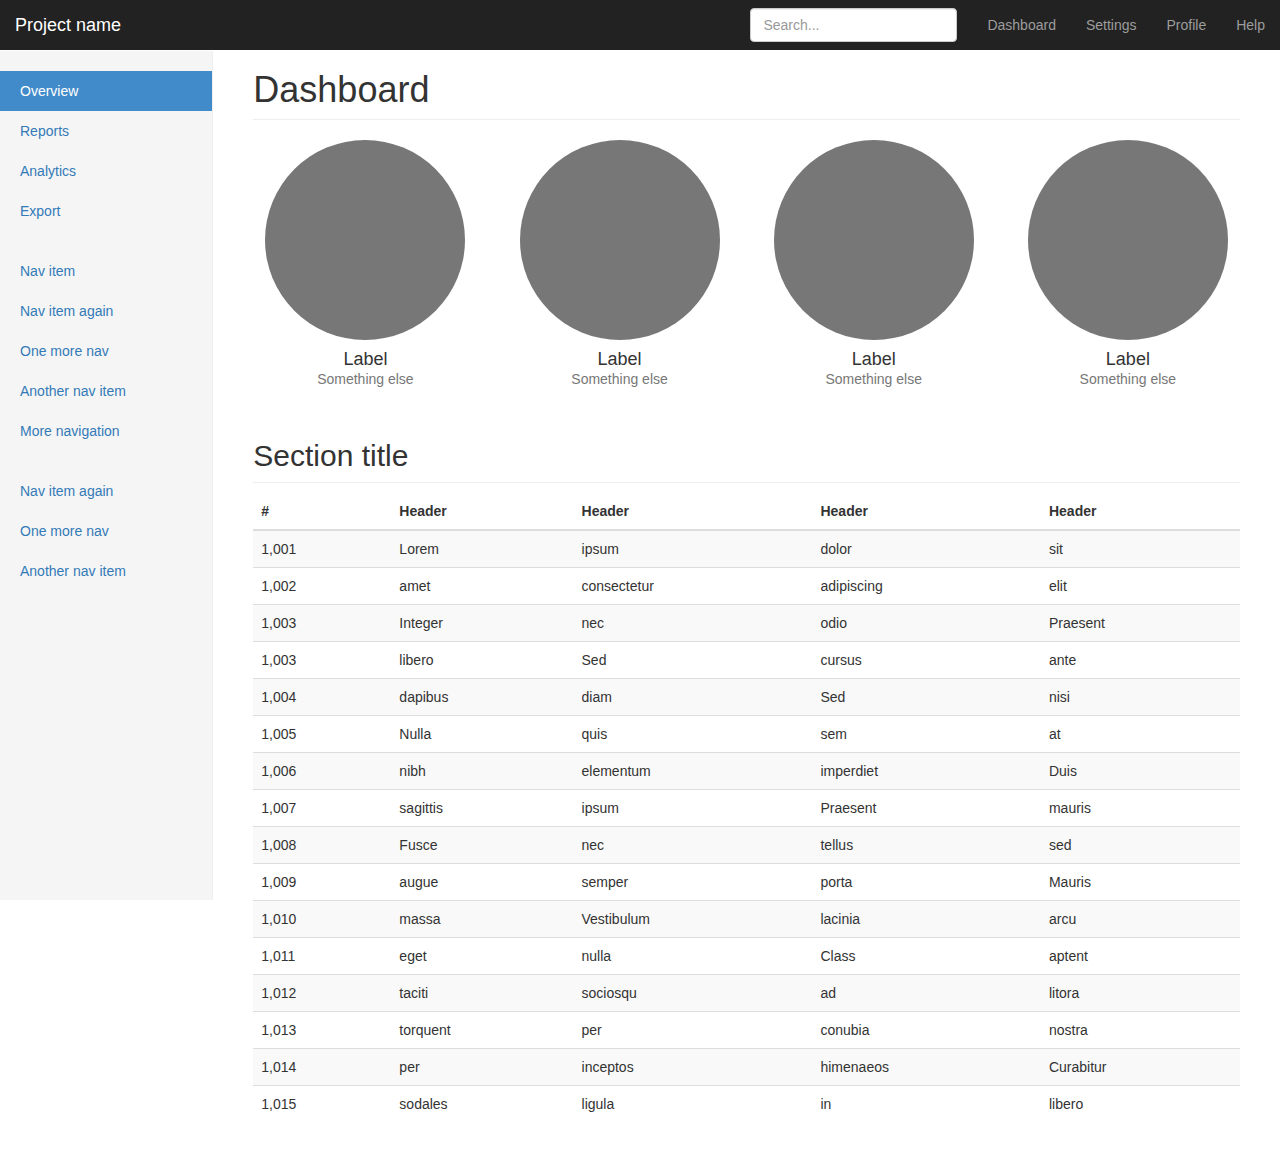
<file: lab-4/bootstrap-3.3.7/docs/examples/dashboard/index.html>
<!DOCTYPE html>
<html lang="en">
  <head>
    <meta charset="utf-8">
    <meta http-equiv="X-UA-Compatible" content="IE=edge">
    <meta name="viewport" content="width=device-width, initial-scale=1">
    <!-- The above 3 meta tags *must* come first in the head; any other head content must come *after* these tags -->
    <meta name="description" content="">
    <meta name="author" content="">
    <link rel="icon" href="../../favicon.ico">

    <title>Dashboard Template for Bootstrap</title>

    <!-- Bootstrap core CSS -->
    <link href="../../dist/css/bootstrap.min.css" rel="stylesheet">

    <!-- IE10 viewport hack for Surface/desktop Windows 8 bug -->
    <link href="../../assets/css/ie10-viewport-bug-workaround.css" rel="stylesheet">

    <!-- Custom styles for this template -->
    <link href="dashboard.css" rel="stylesheet">

    <!-- Just for debugging purposes. Don't actually copy these 2 lines! -->
    <!--[if lt IE 9]><script src="../../assets/js/ie8-responsive-file-warning.js"></script><![endif]-->
    <script src="../../assets/js/ie-emulation-modes-warning.js"></script>

    <!-- HTML5 shim and Respond.js for IE8 support of HTML5 elements and media queries -->
    <!--[if lt IE 9]>
      <script src="https://oss.maxcdn.com/html5shiv/3.7.3/html5shiv.min.js"></script>
      <script src="https://oss.maxcdn.com/respond/1.4.2/respond.min.js"></script>
    <![endif]-->
  </head>

  <body>

    <nav class="navbar navbar-inverse navbar-fixed-top">
      <div class="container-fluid">
        <div class="navbar-header">
          <button type="button" class="navbar-toggle collapsed" data-toggle="collapse" data-target="#navbar" aria-expanded="false" aria-controls="navbar">
            <span class="sr-only">Toggle navigation</span>
            <span class="icon-bar"></span>
            <span class="icon-bar"></span>
            <span class="icon-bar"></span>
          </button>
          <a class="navbar-brand" href="#">Project name</a>
        </div>
        <div id="navbar" class="navbar-collapse collapse">
          <ul class="nav navbar-nav navbar-right">
            <li><a href="#">Dashboard</a></li>
            <li><a href="#">Settings</a></li>
            <li><a href="#">Profile</a></li>
            <li><a href="#">Help</a></li>
          </ul>
          <form class="navbar-form navbar-right">
            <input type="text" class="form-control" placeholder="Search...">
          </form>
        </div>
      </div>
    </nav>

    <div class="container-fluid">
      <div class="row">
        <div class="col-sm-3 col-md-2 sidebar">
          <ul class="nav nav-sidebar">
            <li class="active"><a href="#">Overview <span class="sr-only">(current)</span></a></li>
            <li><a href="#">Reports</a></li>
            <li><a href="#">Analytics</a></li>
            <li><a href="#">Export</a></li>
          </ul>
          <ul class="nav nav-sidebar">
            <li><a href="">Nav item</a></li>
            <li><a href="">Nav item again</a></li>
            <li><a href="">One more nav</a></li>
            <li><a href="">Another nav item</a></li>
            <li><a href="">More navigation</a></li>
          </ul>
          <ul class="nav nav-sidebar">
            <li><a href="">Nav item again</a></li>
            <li><a href="">One more nav</a></li>
            <li><a href="">Another nav item</a></li>
          </ul>
        </div>
        <div class="col-sm-9 col-sm-offset-3 col-md-10 col-md-offset-2 main">
          <h1 class="page-header">Dashboard</h1>

          <div class="row placeholders">
            <div class="col-xs-6 col-sm-3 placeholder">
              <img src="[data-uri]" width="200" height="200" class="img-responsive" alt="Generic placeholder thumbnail">
              <h4>Label</h4>
              <span class="text-muted">Something else</span>
            </div>
            <div class="col-xs-6 col-sm-3 placeholder">
              <img src="[data-uri]" width="200" height="200" class="img-responsive" alt="Generic placeholder thumbnail">
              <h4>Label</h4>
              <span class="text-muted">Something else</span>
            </div>
            <div class="col-xs-6 col-sm-3 placeholder">
              <img src="[data-uri]" width="200" height="200" class="img-responsive" alt="Generic placeholder thumbnail">
              <h4>Label</h4>
              <span class="text-muted">Something else</span>
            </div>
            <div class="col-xs-6 col-sm-3 placeholder">
              <img src="[data-uri]" width="200" height="200" class="img-responsive" alt="Generic placeholder thumbnail">
              <h4>Label</h4>
              <span class="text-muted">Something else</span>
            </div>
          </div>

          <h2 class="sub-header">Section title</h2>
          <div class="table-responsive">
            <table class="table table-striped">
              <thead>
                <tr>
                  <th>#</th>
                  <th>Header</th>
                  <th>Header</th>
                  <th>Header</th>
                  <th>Header</th>
                </tr>
              </thead>
              <tbody>
                <tr>
                  <td>1,001</td>
                  <td>Lorem</td>
                  <td>ipsum</td>
                  <td>dolor</td>
                  <td>sit</td>
                </tr>
                <tr>
                  <td>1,002</td>
                  <td>amet</td>
                  <td>consectetur</td>
                  <td>adipiscing</td>
                  <td>elit</td>
                </tr>
                <tr>
                  <td>1,003</td>
                  <td>Integer</td>
                  <td>nec</td>
                  <td>odio</td>
                  <td>Praesent</td>
                </tr>
                <tr>
                  <td>1,003</td>
                  <td>libero</td>
                  <td>Sed</td>
                  <td>cursus</td>
                  <td>ante</td>
                </tr>
                <tr>
                  <td>1,004</td>
                  <td>dapibus</td>
                  <td>diam</td>
                  <td>Sed</td>
                  <td>nisi</td>
                </tr>
                <tr>
                  <td>1,005</td>
                  <td>Nulla</td>
                  <td>quis</td>
                  <td>sem</td>
                  <td>at</td>
                </tr>
                <tr>
                  <td>1,006</td>
                  <td>nibh</td>
                  <td>elementum</td>
                  <td>imperdiet</td>
                  <td>Duis</td>
                </tr>
                <tr>
                  <td>1,007</td>
                  <td>sagittis</td>
                  <td>ipsum</td>
                  <td>Praesent</td>
                  <td>mauris</td>
                </tr>
                <tr>
                  <td>1,008</td>
                  <td>Fusce</td>
                  <td>nec</td>
                  <td>tellus</td>
                  <td>sed</td>
                </tr>
                <tr>
                  <td>1,009</td>
                  <td>augue</td>
                  <td>semper</td>
                  <td>porta</td>
                  <td>Mauris</td>
                </tr>
                <tr>
                  <td>1,010</td>
                  <td>massa</td>
                  <td>Vestibulum</td>
                  <td>lacinia</td>
                  <td>arcu</td>
                </tr>
                <tr>
                  <td>1,011</td>
                  <td>eget</td>
                  <td>nulla</td>
                  <td>Class</td>
                  <td>aptent</td>
                </tr>
                <tr>
                  <td>1,012</td>
                  <td>taciti</td>
                  <td>sociosqu</td>
                  <td>ad</td>
                  <td>litora</td>
                </tr>
                <tr>
                  <td>1,013</td>
                  <td>torquent</td>
                  <td>per</td>
                  <td>conubia</td>
                  <td>nostra</td>
                </tr>
                <tr>
                  <td>1,014</td>
                  <td>per</td>
                  <td>inceptos</td>
                  <td>himenaeos</td>
                  <td>Curabitur</td>
                </tr>
                <tr>
                  <td>1,015</td>
                  <td>sodales</td>
                  <td>ligula</td>
                  <td>in</td>
                  <td>libero</td>
                </tr>
              </tbody>
            </table>
          </div>
        </div>
      </div>
    </div>

    <!-- Bootstrap core JavaScript
    ================================================== -->
    <!-- Placed at the end of the document so the pages load faster -->
    <script src="https://ajax.googleapis.com/ajax/libs/jquery/1.12.4/jquery.min.js"></script>
    <script>window.jQuery || document.write('<script src="../../assets/js/vendor/jquery.min.js"><\/script>')</script>
    <script src="../../dist/js/bootstrap.min.js"></script>
    <!-- Just to make our placeholder images work. Don't actually copy the next line! -->
    <script src="../../assets/js/vendor/holder.min.js"></script>
    <!-- IE10 viewport hack for Surface/desktop Windows 8 bug -->
    <script src="../../assets/js/ie10-viewport-bug-workaround.js"></script>
  </body>
</html>
</file>
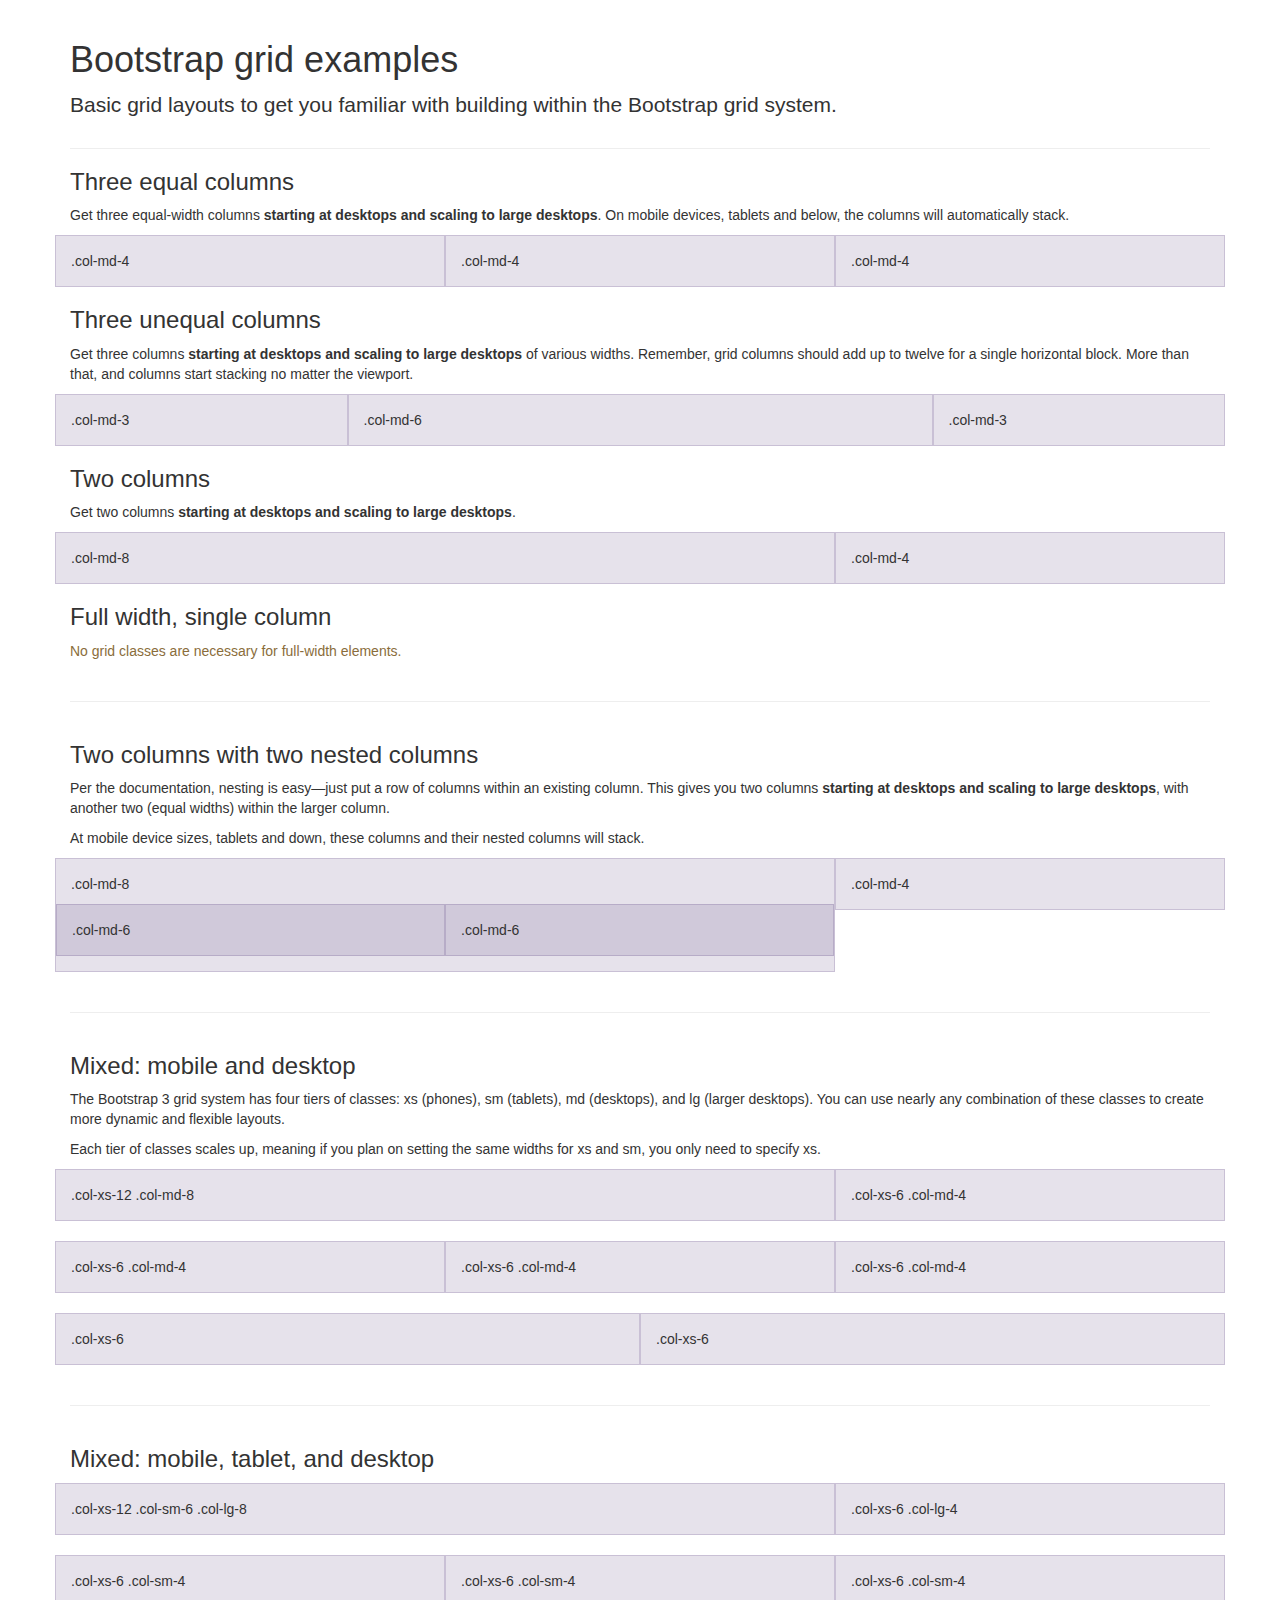
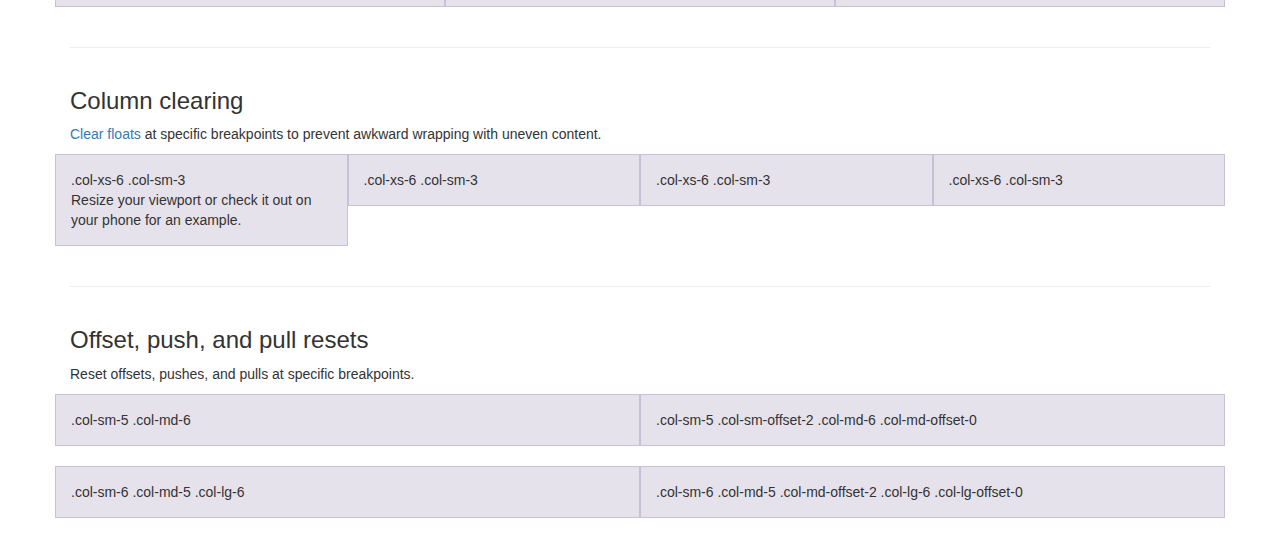
<file: lab-4/bootstrap-3.3.7/docs/examples/grid/index.html>
<!DOCTYPE html>
<html lang="en">
  <head>
    <meta charset="utf-8">
    <meta http-equiv="X-UA-Compatible" content="IE=edge">
    <meta name="viewport" content="width=device-width, initial-scale=1">
    <!-- The above 3 meta tags *must* come first in the head; any other head content must come *after* these tags -->
    <meta name="description" content="">
    <meta name="author" content="">
    <link rel="icon" href="../../favicon.ico">

    <title>Grid Template for Bootstrap</title>

    <!-- Bootstrap core CSS -->
    <link href="../../dist/css/bootstrap.min.css" rel="stylesheet">

    <!-- IE10 viewport hack for Surface/desktop Windows 8 bug -->
    <link href="../../assets/css/ie10-viewport-bug-workaround.css" rel="stylesheet">

    <!-- Custom styles for this template -->
    <link href="grid.css" rel="stylesheet">

    <!-- Just for debugging purposes. Don't actually copy these 2 lines! -->
    <!--[if lt IE 9]><script src="../../assets/js/ie8-responsive-file-warning.js"></script><![endif]-->
    <script src="../../assets/js/ie-emulation-modes-warning.js"></script>

    <!-- HTML5 shim and Respond.js for IE8 support of HTML5 elements and media queries -->
    <!--[if lt IE 9]>
      <script src="https://oss.maxcdn.com/html5shiv/3.7.3/html5shiv.min.js"></script>
      <script src="https://oss.maxcdn.com/respond/1.4.2/respond.min.js"></script>
    <![endif]-->
  </head>

  <body>
    <div class="container">

      <div class="page-header">
        <h1>Bootstrap grid examples</h1>
        <p class="lead">Basic grid layouts to get you familiar with building within the Bootstrap grid system.</p>
      </div>

      <h3>Three equal columns</h3>
      <p>Get three equal-width columns <strong>starting at desktops and scaling to large desktops</strong>. On mobile devices, tablets and below, the columns will automatically stack.</p>
      <div class="row">
        <div class="col-md-4">.col-md-4</div>
        <div class="col-md-4">.col-md-4</div>
        <div class="col-md-4">.col-md-4</div>
      </div>

      <h3>Three unequal columns</h3>
      <p>Get three columns <strong>starting at desktops and scaling to large desktops</strong> of various widths. Remember, grid columns should add up to twelve for a single horizontal block. More than that, and columns start stacking no matter the viewport.</p>
      <div class="row">
        <div class="col-md-3">.col-md-3</div>
        <div class="col-md-6">.col-md-6</div>
        <div class="col-md-3">.col-md-3</div>
      </div>

      <h3>Two columns</h3>
      <p>Get two columns <strong>starting at desktops and scaling to large desktops</strong>.</p>
      <div class="row">
        <div class="col-md-8">.col-md-8</div>
        <div class="col-md-4">.col-md-4</div>
      </div>

      <h3>Full width, single column</h3>
      <p class="text-warning">No grid classes are necessary for full-width elements.</p>

      <hr>

      <h3>Two columns with two nested columns</h3>
      <p>Per the documentation, nesting is easy—just put a row of columns within an existing column. This gives you two columns <strong>starting at desktops and scaling to large desktops</strong>, with another two (equal widths) within the larger column.</p>
      <p>At mobile device sizes, tablets and down, these columns and their nested columns will stack.</p>
      <div class="row">
        <div class="col-md-8">
          .col-md-8
          <div class="row">
            <div class="col-md-6">.col-md-6</div>
            <div class="col-md-6">.col-md-6</div>
          </div>
        </div>
        <div class="col-md-4">.col-md-4</div>
      </div>

      <hr>

      <h3>Mixed: mobile and desktop</h3>
      <p>The Bootstrap 3 grid system has four tiers of classes: xs (phones), sm (tablets), md (desktops), and lg (larger desktops). You can use nearly any combination of these classes to create more dynamic and flexible layouts.</p>
      <p>Each tier of classes scales up, meaning if you plan on setting the same widths for xs and sm, you only need to specify xs.</p>
      <div class="row">
        <div class="col-xs-12 col-md-8">.col-xs-12 .col-md-8</div>
        <div class="col-xs-6 col-md-4">.col-xs-6 .col-md-4</div>
      </div>
      <div class="row">
        <div class="col-xs-6 col-md-4">.col-xs-6 .col-md-4</div>
        <div class="col-xs-6 col-md-4">.col-xs-6 .col-md-4</div>
        <div class="col-xs-6 col-md-4">.col-xs-6 .col-md-4</div>
      </div>
      <div class="row">
        <div class="col-xs-6">.col-xs-6</div>
        <div class="col-xs-6">.col-xs-6</div>
      </div>

      <hr>

      <h3>Mixed: mobile, tablet, and desktop</h3>
      <p></p>
      <div class="row">
        <div class="col-xs-12 col-sm-6 col-lg-8">.col-xs-12 .col-sm-6 .col-lg-8</div>
        <div class="col-xs-6 col-lg-4">.col-xs-6 .col-lg-4</div>
      </div>
      <div class="row">
        <div class="col-xs-6 col-sm-4">.col-xs-6 .col-sm-4</div>
        <div class="col-xs-6 col-sm-4">.col-xs-6 .col-sm-4</div>
        <div class="col-xs-6 col-sm-4">.col-xs-6 .col-sm-4</div>
      </div>

      <hr>

      <h3>Column clearing</h3>
      <p><a href="http://getbootstrap.com/css/#grid-responsive-resets">Clear floats</a> at specific breakpoints to prevent awkward wrapping with uneven content.</p>
      <div class="row">
        <div class="col-xs-6 col-sm-3">
          .col-xs-6 .col-sm-3
          <br>
          Resize your viewport or check it out on your phone for an example.
        </div>
        <div class="col-xs-6 col-sm-3">.col-xs-6 .col-sm-3</div>

        <!-- Add the extra clearfix for only the required viewport -->
        <div class="clearfix visible-xs"></div>

        <div class="col-xs-6 col-sm-3">.col-xs-6 .col-sm-3</div>
        <div class="col-xs-6 col-sm-3">.col-xs-6 .col-sm-3</div>
      </div>

      <hr>

      <h3>Offset, push, and pull resets</h3>
      <p>Reset offsets, pushes, and pulls at specific breakpoints.</p>
      <div class="row">
        <div class="col-sm-5 col-md-6">.col-sm-5 .col-md-6</div>
        <div class="col-sm-5 col-sm-offset-2 col-md-6 col-md-offset-0">.col-sm-5 .col-sm-offset-2 .col-md-6 .col-md-offset-0</div>
      </div>
      <div class="row">
        <div class="col-sm-6 col-md-5 col-lg-6">.col-sm-6 .col-md-5 .col-lg-6</div>
        <div class="col-sm-6 col-md-5 col-md-offset-2 col-lg-6 col-lg-offset-0">.col-sm-6 .col-md-5 .col-md-offset-2 .col-lg-6 .col-lg-offset-0</div>
      </div>


    </div> <!-- /container -->


    <!-- IE10 viewport hack for Surface/desktop Windows 8 bug -->
    <script src="../../assets/js/ie10-viewport-bug-workaround.js"></script>
  </body>
</html>
</file>
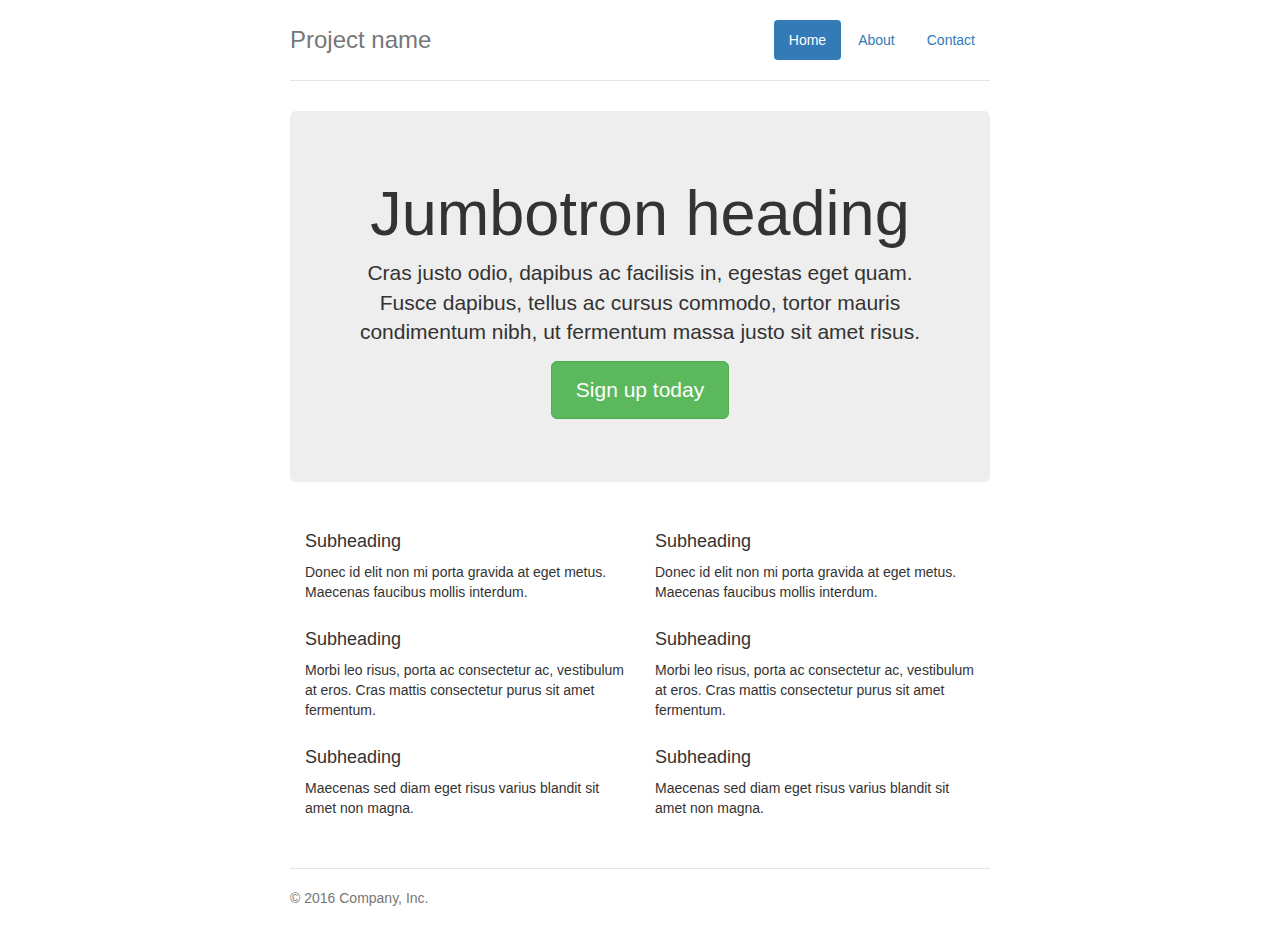
<file: lab-4/bootstrap-3.3.7/docs/examples/jumbotron-narrow/index.html>
<!DOCTYPE html>
<html lang="en">
  <head>
    <meta charset="utf-8">
    <meta http-equiv="X-UA-Compatible" content="IE=edge">
    <meta name="viewport" content="width=device-width, initial-scale=1">
    <!-- The above 3 meta tags *must* come first in the head; any other head content must come *after* these tags -->
    <meta name="description" content="">
    <meta name="author" content="">
    <link rel="icon" href="../../favicon.ico">

    <title>Narrow Jumbotron Template for Bootstrap</title>

    <!-- Bootstrap core CSS -->
    <link href="../../dist/css/bootstrap.min.css" rel="stylesheet">

    <!-- IE10 viewport hack for Surface/desktop Windows 8 bug -->
    <link href="../../assets/css/ie10-viewport-bug-workaround.css" rel="stylesheet">

    <!-- Custom styles for this template -->
    <link href="jumbotron-narrow.css" rel="stylesheet">

    <!-- Just for debugging purposes. Don't actually copy these 2 lines! -->
    <!--[if lt IE 9]><script src="../../assets/js/ie8-responsive-file-warning.js"></script><![endif]-->
    <script src="../../assets/js/ie-emulation-modes-warning.js"></script>

    <!-- HTML5 shim and Respond.js for IE8 support of HTML5 elements and media queries -->
    <!--[if lt IE 9]>
      <script src="https://oss.maxcdn.com/html5shiv/3.7.3/html5shiv.min.js"></script>
      <script src="https://oss.maxcdn.com/respond/1.4.2/respond.min.js"></script>
    <![endif]-->
  </head>

  <body>

    <div class="container">
      <div class="header clearfix">
        <nav>
          <ul class="nav nav-pills pull-right">
            <li role="presentation" class="active"><a href="#">Home</a></li>
            <li role="presentation"><a href="#">About</a></li>
            <li role="presentation"><a href="#">Contact</a></li>
          </ul>
        </nav>
        <h3 class="text-muted">Project name</h3>
      </div>

      <div class="jumbotron">
        <h1>Jumbotron heading</h1>
        <p class="lead">Cras justo odio, dapibus ac facilisis in, egestas eget quam. Fusce dapibus, tellus ac cursus commodo, tortor mauris condimentum nibh, ut fermentum massa justo sit amet risus.</p>
        <p><a class="btn btn-lg btn-success" href="#" role="button">Sign up today</a></p>
      </div>

      <div class="row marketing">
        <div class="col-lg-6">
          <h4>Subheading</h4>
          <p>Donec id elit non mi porta gravida at eget metus. Maecenas faucibus mollis interdum.</p>

          <h4>Subheading</h4>
          <p>Morbi leo risus, porta ac consectetur ac, vestibulum at eros. Cras mattis consectetur purus sit amet fermentum.</p>

          <h4>Subheading</h4>
          <p>Maecenas sed diam eget risus varius blandit sit amet non magna.</p>
        </div>

        <div class="col-lg-6">
          <h4>Subheading</h4>
          <p>Donec id elit non mi porta gravida at eget metus. Maecenas faucibus mollis interdum.</p>

          <h4>Subheading</h4>
          <p>Morbi leo risus, porta ac consectetur ac, vestibulum at eros. Cras mattis consectetur purus sit amet fermentum.</p>

          <h4>Subheading</h4>
          <p>Maecenas sed diam eget risus varius blandit sit amet non magna.</p>
        </div>
      </div>

      <footer class="footer">
        <p>&copy; 2016 Company, Inc.</p>
      </footer>

    </div> <!-- /container -->


    <!-- IE10 viewport hack for Surface/desktop Windows 8 bug -->
    <script src="../../assets/js/ie10-viewport-bug-workaround.js"></script>
  </body>
</html>
</file>
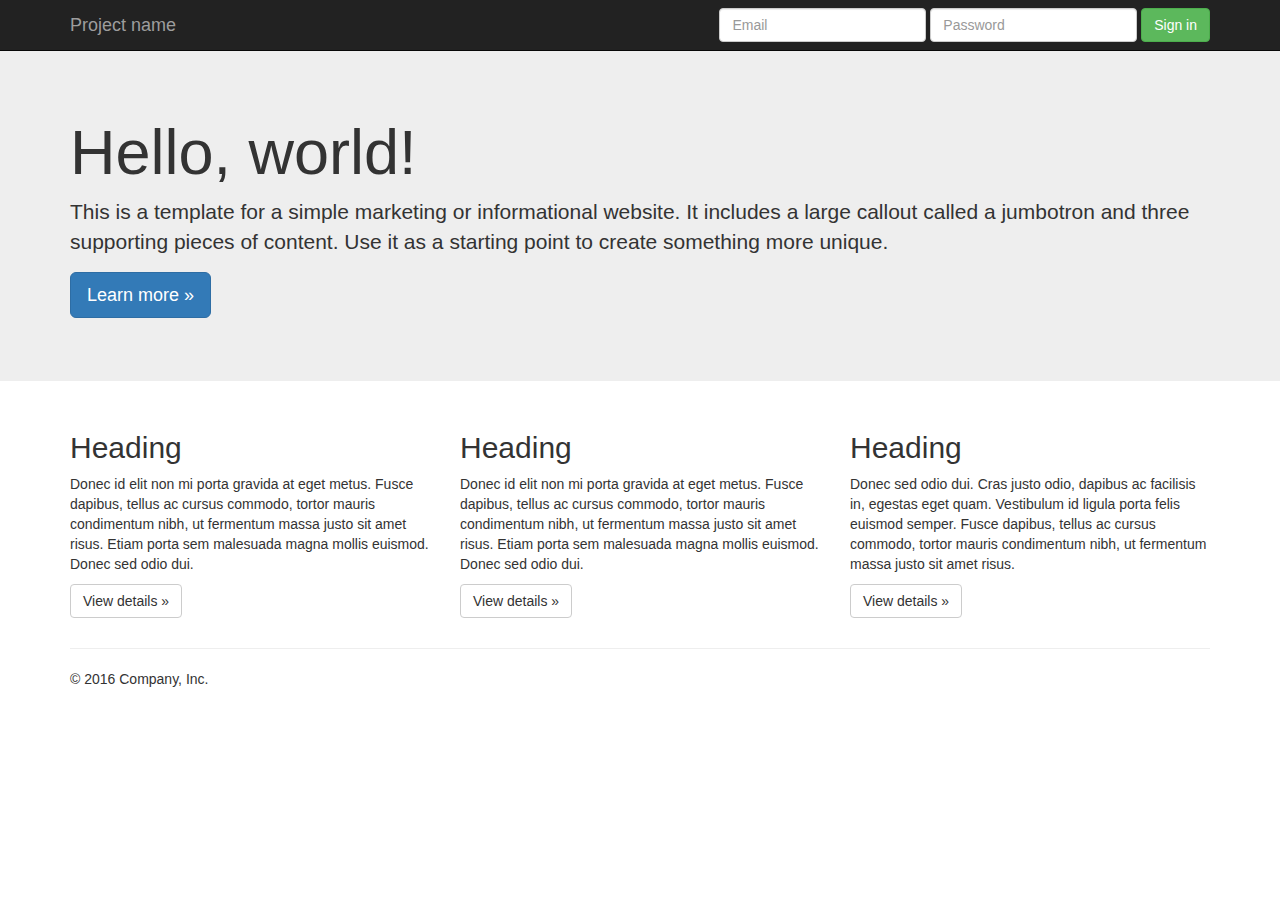
<file: lab-4/bootstrap-3.3.7/docs/examples/jumbotron/index.html>
<!DOCTYPE html>
<html lang="en">
  <head>
    <meta charset="utf-8">
    <meta http-equiv="X-UA-Compatible" content="IE=edge">
    <meta name="viewport" content="width=device-width, initial-scale=1">
    <!-- The above 3 meta tags *must* come first in the head; any other head content must come *after* these tags -->
    <meta name="description" content="">
    <meta name="author" content="">
    <link rel="icon" href="../../favicon.ico">

    <title>Jumbotron Template for Bootstrap</title>

    <!-- Bootstrap core CSS -->
    <link href="../../dist/css/bootstrap.min.css" rel="stylesheet">

    <!-- IE10 viewport hack for Surface/desktop Windows 8 bug -->
    <link href="../../assets/css/ie10-viewport-bug-workaround.css" rel="stylesheet">

    <!-- Custom styles for this template -->
    <link href="jumbotron.css" rel="stylesheet">

    <!-- Just for debugging purposes. Don't actually copy these 2 lines! -->
    <!--[if lt IE 9]><script src="../../assets/js/ie8-responsive-file-warning.js"></script><![endif]-->
    <script src="../../assets/js/ie-emulation-modes-warning.js"></script>

    <!-- HTML5 shim and Respond.js for IE8 support of HTML5 elements and media queries -->
    <!--[if lt IE 9]>
      <script src="https://oss.maxcdn.com/html5shiv/3.7.3/html5shiv.min.js"></script>
      <script src="https://oss.maxcdn.com/respond/1.4.2/respond.min.js"></script>
    <![endif]-->
  </head>

  <body>

    <nav class="navbar navbar-inverse navbar-fixed-top">
      <div class="container">
        <div class="navbar-header">
          <button type="button" class="navbar-toggle collapsed" data-toggle="collapse" data-target="#navbar" aria-expanded="false" aria-controls="navbar">
            <span class="sr-only">Toggle navigation</span>
            <span class="icon-bar"></span>
            <span class="icon-bar"></span>
            <span class="icon-bar"></span>
          </button>
          <a class="navbar-brand" href="#">Project name</a>
        </div>
        <div id="navbar" class="navbar-collapse collapse">
          <form class="navbar-form navbar-right">
            <div class="form-group">
              <input type="text" placeholder="Email" class="form-control">
            </div>
            <div class="form-group">
              <input type="password" placeholder="Password" class="form-control">
            </div>
            <button type="submit" class="btn btn-success">Sign in</button>
          </form>
        </div><!--/.navbar-collapse -->
      </div>
    </nav>

    <!-- Main jumbotron for a primary marketing message or call to action -->
    <div class="jumbotron">
      <div class="container">
        <h1>Hello, world!</h1>
        <p>This is a template for a simple marketing or informational website. It includes a large callout called a jumbotron and three supporting pieces of content. Use it as a starting point to create something more unique.</p>
        <p><a class="btn btn-primary btn-lg" href="#" role="button">Learn more &raquo;</a></p>
      </div>
    </div>

    <div class="container">
      <!-- Example row of columns -->
      <div class="row">
        <div class="col-md-4">
          <h2>Heading</h2>
          <p>Donec id elit non mi porta gravida at eget metus. Fusce dapibus, tellus ac cursus commodo, tortor mauris condimentum nibh, ut fermentum massa justo sit amet risus. Etiam porta sem malesuada magna mollis euismod. Donec sed odio dui. </p>
          <p><a class="btn btn-default" href="#" role="button">View details &raquo;</a></p>
        </div>
        <div class="col-md-4">
          <h2>Heading</h2>
          <p>Donec id elit non mi porta gravida at eget metus. Fusce dapibus, tellus ac cursus commodo, tortor mauris condimentum nibh, ut fermentum massa justo sit amet risus. Etiam porta sem malesuada magna mollis euismod. Donec sed odio dui. </p>
          <p><a class="btn btn-default" href="#" role="button">View details &raquo;</a></p>
       </div>
        <div class="col-md-4">
          <h2>Heading</h2>
          <p>Donec sed odio dui. Cras justo odio, dapibus ac facilisis in, egestas eget quam. Vestibulum id ligula porta felis euismod semper. Fusce dapibus, tellus ac cursus commodo, tortor mauris condimentum nibh, ut fermentum massa justo sit amet risus.</p>
          <p><a class="btn btn-default" href="#" role="button">View details &raquo;</a></p>
        </div>
      </div>

      <hr>

      <footer>
        <p>&copy; 2016 Company, Inc.</p>
      </footer>
    </div> <!-- /container -->


    <!-- Bootstrap core JavaScript
    ================================================== -->
    <!-- Placed at the end of the document so the pages load faster -->
    <script src="https://ajax.googleapis.com/ajax/libs/jquery/1.12.4/jquery.min.js"></script>
    <script>window.jQuery || document.write('<script src="../../assets/js/vendor/jquery.min.js"><\/script>')</script>
    <script src="../../dist/js/bootstrap.min.js"></script>
    <!-- IE10 viewport hack for Surface/desktop Windows 8 bug -->
    <script src="../../assets/js/ie10-viewport-bug-workaround.js"></script>
  </body>
</html>
</file>
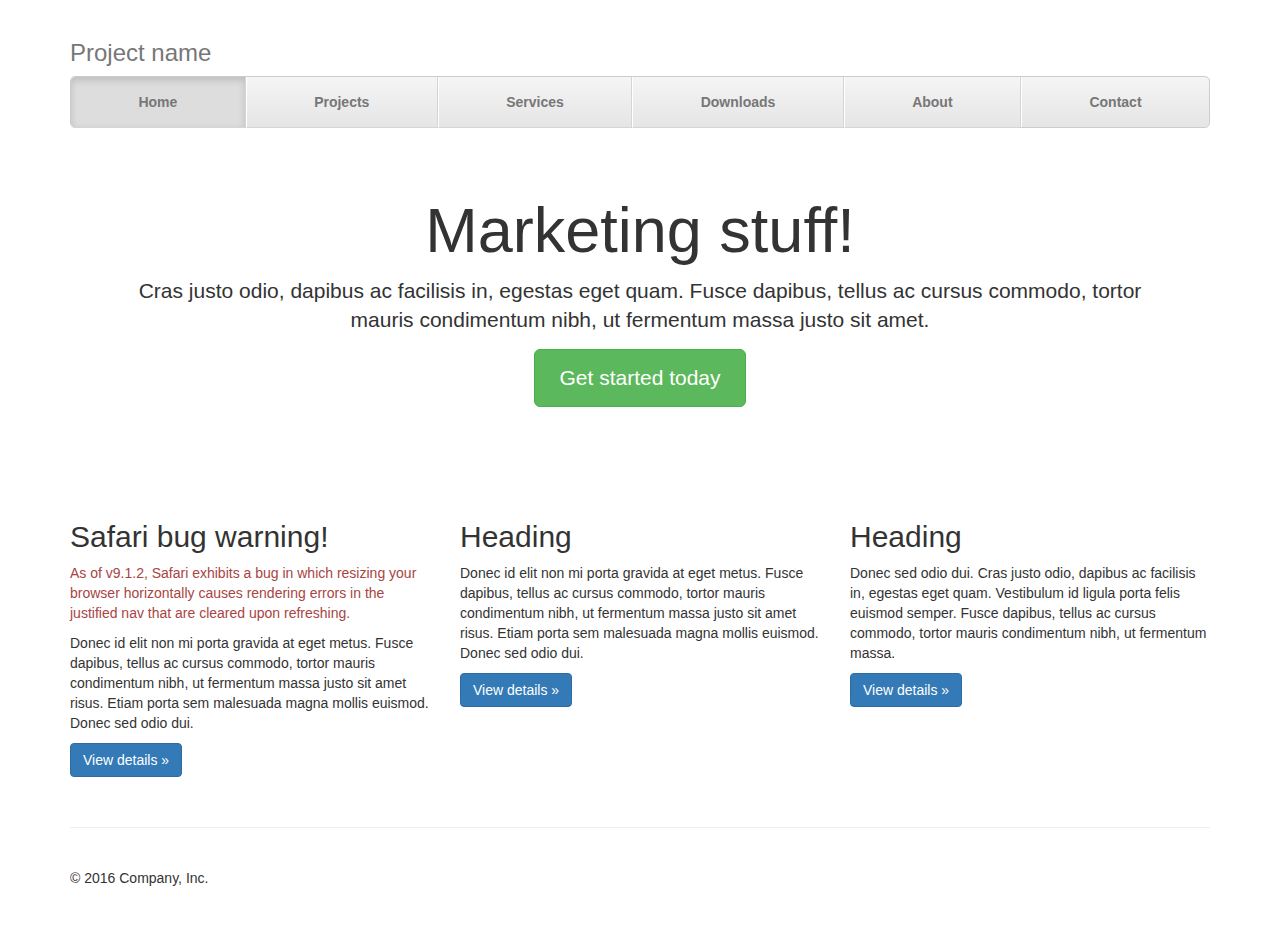
<file: lab-4/bootstrap-3.3.7/docs/examples/justified-nav/index.html>
<!DOCTYPE html>
<html lang="en">
  <head>
    <meta charset="utf-8">
    <meta http-equiv="X-UA-Compatible" content="IE=edge">
    <meta name="viewport" content="width=device-width, initial-scale=1">
    <!-- The above 3 meta tags *must* come first in the head; any other head content must come *after* these tags -->
    <meta name="description" content="">
    <meta name="author" content="">
    <link rel="icon" href="../../favicon.ico">

    <title>Justified Nav Template for Bootstrap</title>

    <!-- Bootstrap core CSS -->
    <link href="../../dist/css/bootstrap.min.css" rel="stylesheet">

    <!-- IE10 viewport hack for Surface/desktop Windows 8 bug -->
    <link href="../../assets/css/ie10-viewport-bug-workaround.css" rel="stylesheet">

    <!-- Custom styles for this template -->
    <link href="justified-nav.css" rel="stylesheet">

    <!-- Just for debugging purposes. Don't actually copy these 2 lines! -->
    <!--[if lt IE 9]><script src="../../assets/js/ie8-responsive-file-warning.js"></script><![endif]-->
    <script src="../../assets/js/ie-emulation-modes-warning.js"></script>

    <!-- HTML5 shim and Respond.js for IE8 support of HTML5 elements and media queries -->
    <!--[if lt IE 9]>
      <script src="https://oss.maxcdn.com/html5shiv/3.7.3/html5shiv.min.js"></script>
      <script src="https://oss.maxcdn.com/respond/1.4.2/respond.min.js"></script>
    <![endif]-->
  </head>

  <body>

    <div class="container">

      <!-- The justified navigation menu is meant for single line per list item.
           Multiple lines will require custom code not provided by Bootstrap. -->
      <div class="masthead">
        <h3 class="text-muted">Project name</h3>
        <nav>
          <ul class="nav nav-justified">
            <li class="active"><a href="#">Home</a></li>
            <li><a href="#">Projects</a></li>
            <li><a href="#">Services</a></li>
            <li><a href="#">Downloads</a></li>
            <li><a href="#">About</a></li>
            <li><a href="#">Contact</a></li>
          </ul>
        </nav>
      </div>

      <!-- Jumbotron -->
      <div class="jumbotron">
        <h1>Marketing stuff!</h1>
        <p class="lead">Cras justo odio, dapibus ac facilisis in, egestas eget quam. Fusce dapibus, tellus ac cursus commodo, tortor mauris condimentum nibh, ut fermentum massa justo sit amet.</p>
        <p><a class="btn btn-lg btn-success" href="#" role="button">Get started today</a></p>
      </div>

      <!-- Example row of columns -->
      <div class="row">
        <div class="col-lg-4">
          <h2>Safari bug warning!</h2>
          <p class="text-danger">As of v9.1.2, Safari exhibits a bug in which resizing your browser horizontally causes rendering errors in the justified nav that are cleared upon refreshing.</p>
          <p>Donec id elit non mi porta gravida at eget metus. Fusce dapibus, tellus ac cursus commodo, tortor mauris condimentum nibh, ut fermentum massa justo sit amet risus. Etiam porta sem malesuada magna mollis euismod. Donec sed odio dui. </p>
          <p><a class="btn btn-primary" href="#" role="button">View details &raquo;</a></p>
        </div>
        <div class="col-lg-4">
          <h2>Heading</h2>
          <p>Donec id elit non mi porta gravida at eget metus. Fusce dapibus, tellus ac cursus commodo, tortor mauris condimentum nibh, ut fermentum massa justo sit amet risus. Etiam porta sem malesuada magna mollis euismod. Donec sed odio dui. </p>
          <p><a class="btn btn-primary" href="#" role="button">View details &raquo;</a></p>
       </div>
        <div class="col-lg-4">
          <h2>Heading</h2>
          <p>Donec sed odio dui. Cras justo odio, dapibus ac facilisis in, egestas eget quam. Vestibulum id ligula porta felis euismod semper. Fusce dapibus, tellus ac cursus commodo, tortor mauris condimentum nibh, ut fermentum massa.</p>
          <p><a class="btn btn-primary" href="#" role="button">View details &raquo;</a></p>
        </div>
      </div>

      <!-- Site footer -->
      <footer class="footer">
        <p>&copy; 2016 Company, Inc.</p>
      </footer>

    </div> <!-- /container -->


    <!-- IE10 viewport hack for Surface/desktop Windows 8 bug -->
    <script src="../../assets/js/ie10-viewport-bug-workaround.js"></script>
  </body>
</html>
</file>
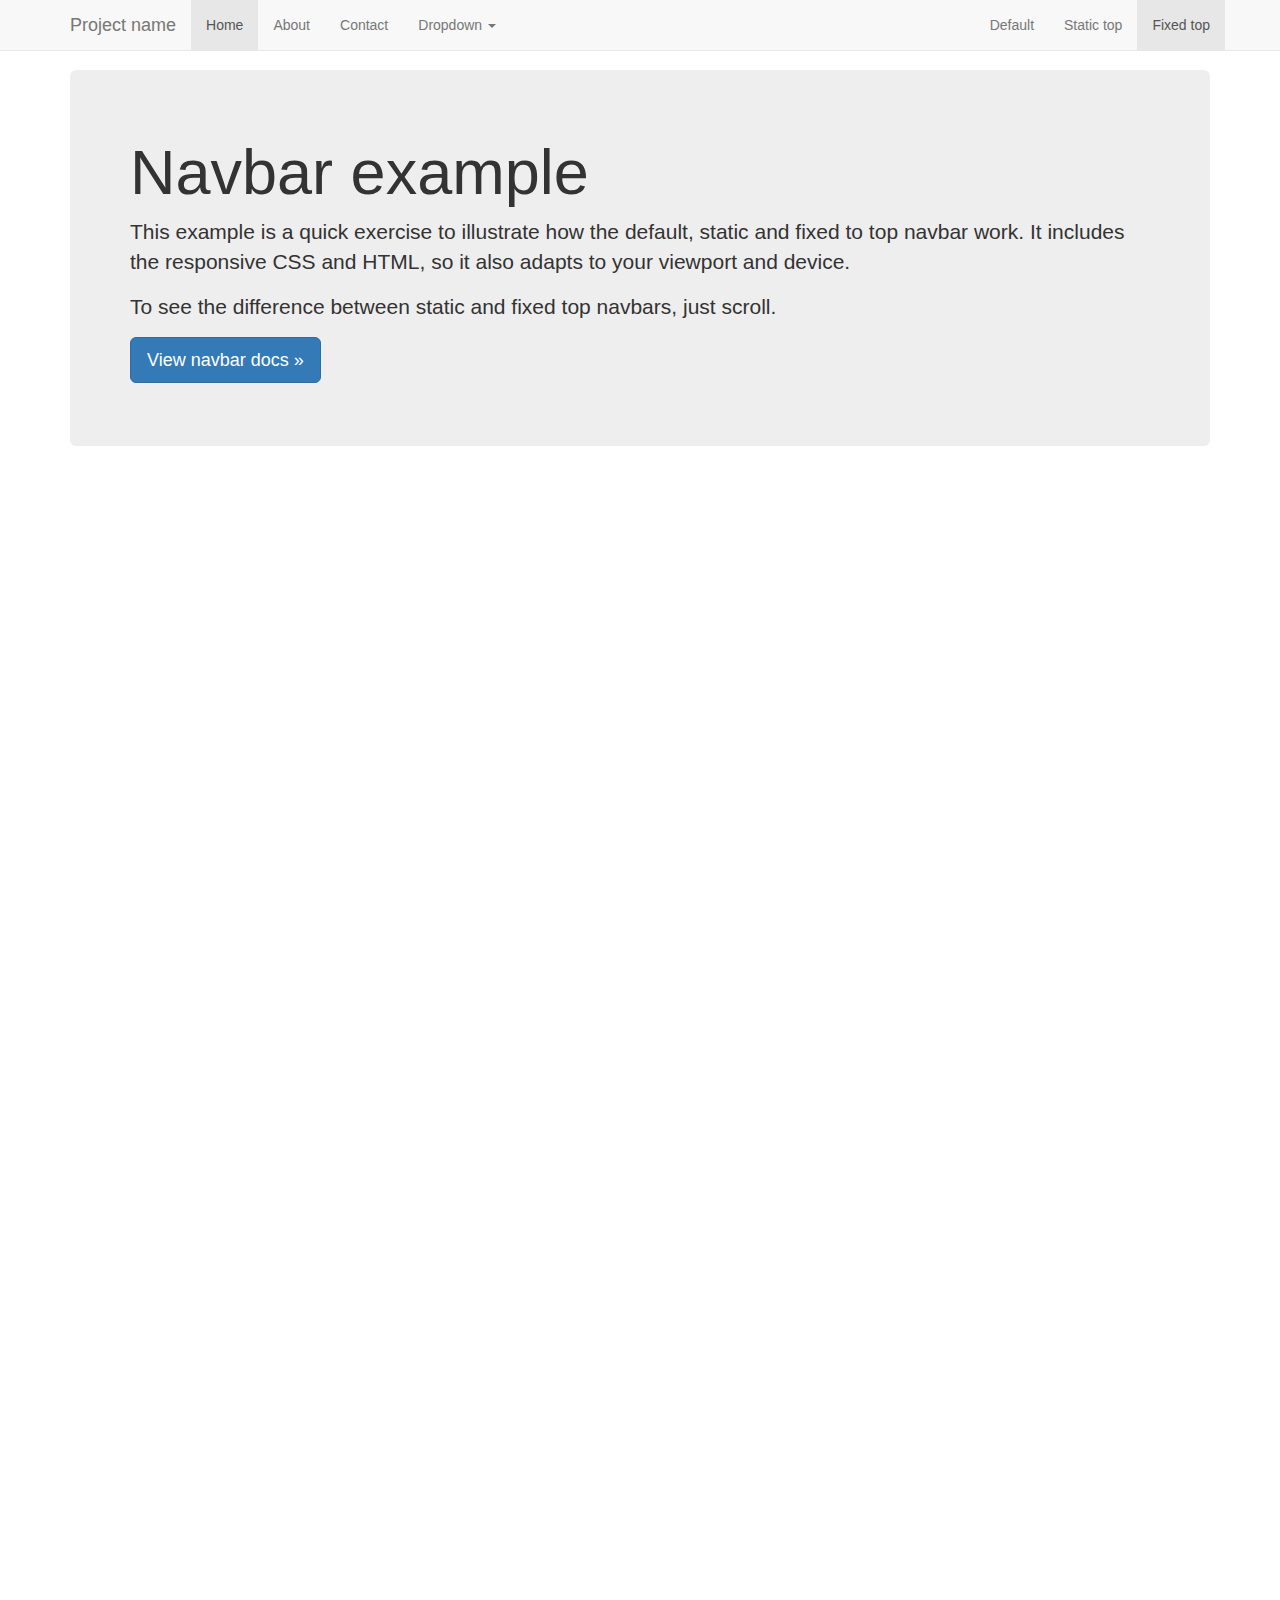
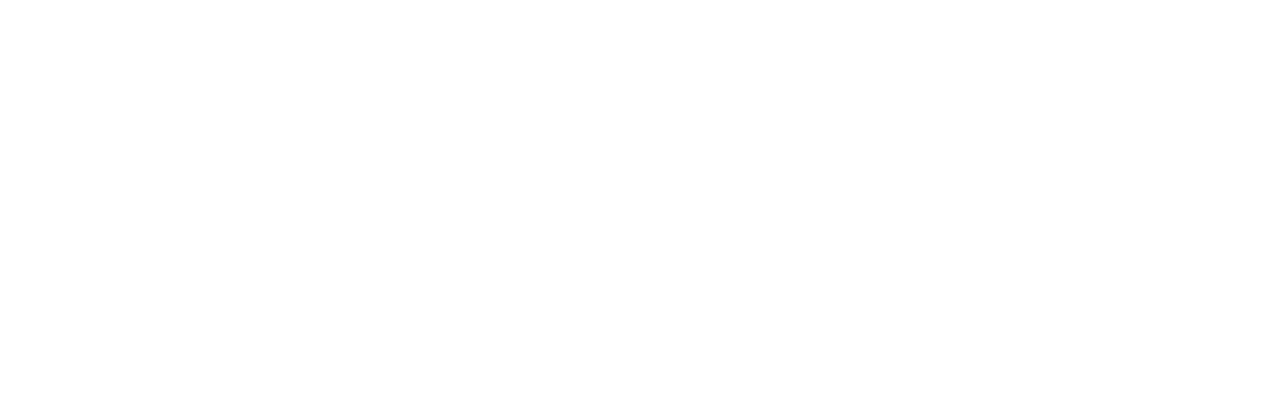
<file: lab-4/bootstrap-3.3.7/docs/examples/navbar-fixed-top/index.html>
<!DOCTYPE html>
<html lang="en">
  <head>
    <meta charset="utf-8">
    <meta http-equiv="X-UA-Compatible" content="IE=edge">
    <meta name="viewport" content="width=device-width, initial-scale=1">
    <!-- The above 3 meta tags *must* come first in the head; any other head content must come *after* these tags -->
    <meta name="description" content="">
    <meta name="author" content="">
    <link rel="icon" href="../../favicon.ico">

    <title>Fixed Top Navbar Example for Bootstrap</title>

    <!-- Bootstrap core CSS -->
    <link href="../../dist/css/bootstrap.min.css" rel="stylesheet">

    <!-- IE10 viewport hack for Surface/desktop Windows 8 bug -->
    <link href="../../assets/css/ie10-viewport-bug-workaround.css" rel="stylesheet">

    <!-- Custom styles for this template -->
    <link href="navbar-fixed-top.css" rel="stylesheet">

    <!-- Just for debugging purposes. Don't actually copy these 2 lines! -->
    <!--[if lt IE 9]><script src="../../assets/js/ie8-responsive-file-warning.js"></script><![endif]-->
    <script src="../../assets/js/ie-emulation-modes-warning.js"></script>

    <!-- HTML5 shim and Respond.js for IE8 support of HTML5 elements and media queries -->
    <!--[if lt IE 9]>
      <script src="https://oss.maxcdn.com/html5shiv/3.7.3/html5shiv.min.js"></script>
      <script src="https://oss.maxcdn.com/respond/1.4.2/respond.min.js"></script>
    <![endif]-->
  </head>

  <body>

    <!-- Fixed navbar -->
    <nav class="navbar navbar-default navbar-fixed-top">
      <div class="container">
        <div class="navbar-header">
          <button type="button" class="navbar-toggle collapsed" data-toggle="collapse" data-target="#navbar" aria-expanded="false" aria-controls="navbar">
            <span class="sr-only">Toggle navigation</span>
            <span class="icon-bar"></span>
            <span class="icon-bar"></span>
            <span class="icon-bar"></span>
          </button>
          <a class="navbar-brand" href="#">Project name</a>
        </div>
        <div id="navbar" class="navbar-collapse collapse">
          <ul class="nav navbar-nav">
            <li class="active"><a href="#">Home</a></li>
            <li><a href="#about">About</a></li>
            <li><a href="#contact">Contact</a></li>
            <li class="dropdown">
              <a href="#" class="dropdown-toggle" data-toggle="dropdown" role="button" aria-haspopup="true" aria-expanded="false">Dropdown <span class="caret"></span></a>
              <ul class="dropdown-menu">
                <li><a href="#">Action</a></li>
                <li><a href="#">Another action</a></li>
                <li><a href="#">Something else here</a></li>
                <li role="separator" class="divider"></li>
                <li class="dropdown-header">Nav header</li>
                <li><a href="#">Separated link</a></li>
                <li><a href="#">One more separated link</a></li>
              </ul>
            </li>
          </ul>
          <ul class="nav navbar-nav navbar-right">
            <li><a href="../navbar/">Default</a></li>
            <li><a href="../navbar-static-top/">Static top</a></li>
            <li class="active"><a href="./">Fixed top <span class="sr-only">(current)</span></a></li>
          </ul>
        </div><!--/.nav-collapse -->
      </div>
    </nav>

    <div class="container">

      <!-- Main component for a primary marketing message or call to action -->
      <div class="jumbotron">
        <h1>Navbar example</h1>
        <p>This example is a quick exercise to illustrate how the default, static and fixed to top navbar work. It includes the responsive CSS and HTML, so it also adapts to your viewport and device.</p>
        <p>To see the difference between static and fixed top navbars, just scroll.</p>
        <p>
          <a class="btn btn-lg btn-primary" href="../../components/#navbar" role="button">View navbar docs &raquo;</a>
        </p>
      </div>

    </div> <!-- /container -->


    <!-- Bootstrap core JavaScript
    ================================================== -->
    <!-- Placed at the end of the document so the pages load faster -->
    <script src="https://ajax.googleapis.com/ajax/libs/jquery/1.12.4/jquery.min.js"></script>
    <script>window.jQuery || document.write('<script src="../../assets/js/vendor/jquery.min.js"><\/script>')</script>
    <script src="../../dist/js/bootstrap.min.js"></script>
    <!-- IE10 viewport hack for Surface/desktop Windows 8 bug -->
    <script src="../../assets/js/ie10-viewport-bug-workaround.js"></script>
  </body>
</html>
</file>
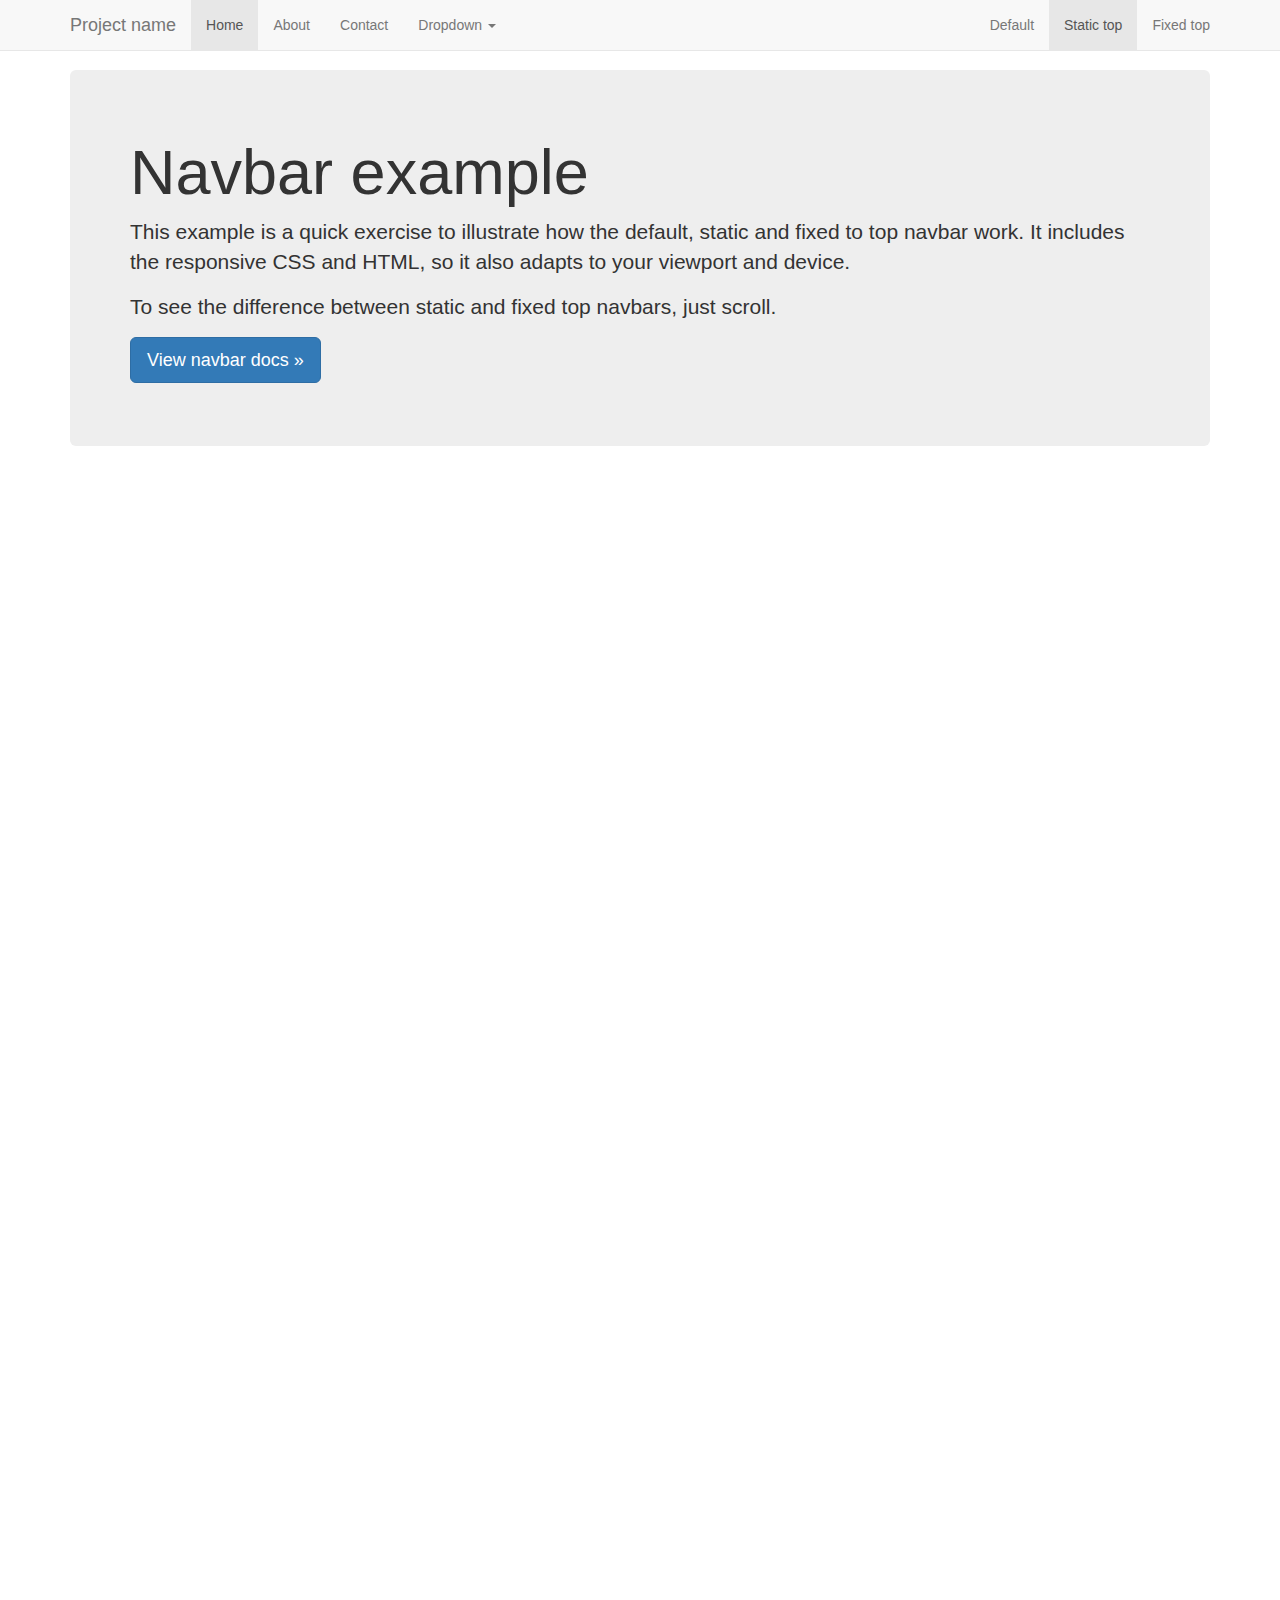
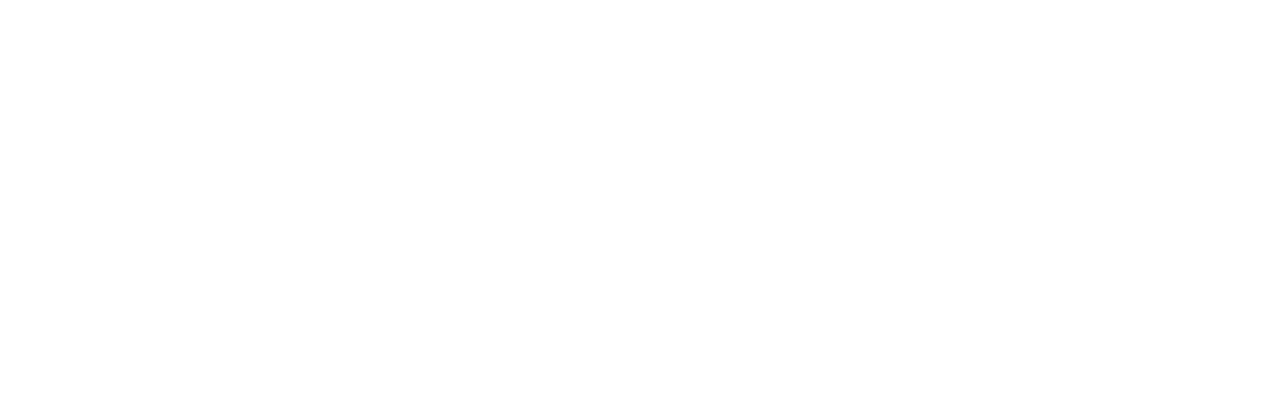
<file: lab-4/bootstrap-3.3.7/docs/examples/navbar-static-top/index.html>
<!DOCTYPE html>
<html lang="en">
  <head>
    <meta charset="utf-8">
    <meta http-equiv="X-UA-Compatible" content="IE=edge">
    <meta name="viewport" content="width=device-width, initial-scale=1">
    <!-- The above 3 meta tags *must* come first in the head; any other head content must come *after* these tags -->
    <meta name="description" content="">
    <meta name="author" content="">
    <link rel="icon" href="../../favicon.ico">

    <title>Static Top Navbar Example for Bootstrap</title>

    <!-- Bootstrap core CSS -->
    <link href="../../dist/css/bootstrap.min.css" rel="stylesheet">

    <!-- IE10 viewport hack for Surface/desktop Windows 8 bug -->
    <link href="../../assets/css/ie10-viewport-bug-workaround.css" rel="stylesheet">

    <!-- Custom styles for this template -->
    <link href="navbar-static-top.css" rel="stylesheet">

    <!-- Just for debugging purposes. Don't actually copy these 2 lines! -->
    <!--[if lt IE 9]><script src="../../assets/js/ie8-responsive-file-warning.js"></script><![endif]-->
    <script src="../../assets/js/ie-emulation-modes-warning.js"></script>

    <!-- HTML5 shim and Respond.js for IE8 support of HTML5 elements and media queries -->
    <!--[if lt IE 9]>
      <script src="https://oss.maxcdn.com/html5shiv/3.7.3/html5shiv.min.js"></script>
      <script src="https://oss.maxcdn.com/respond/1.4.2/respond.min.js"></script>
    <![endif]-->
  </head>

  <body>

    <!-- Static navbar -->
    <nav class="navbar navbar-default navbar-static-top">
      <div class="container">
        <div class="navbar-header">
          <button type="button" class="navbar-toggle collapsed" data-toggle="collapse" data-target="#navbar" aria-expanded="false" aria-controls="navbar">
            <span class="sr-only">Toggle navigation</span>
            <span class="icon-bar"></span>
            <span class="icon-bar"></span>
            <span class="icon-bar"></span>
          </button>
          <a class="navbar-brand" href="#">Project name</a>
        </div>
        <div id="navbar" class="navbar-collapse collapse">
          <ul class="nav navbar-nav">
            <li class="active"><a href="#">Home</a></li>
            <li><a href="#about">About</a></li>
            <li><a href="#contact">Contact</a></li>
            <li class="dropdown">
              <a href="#" class="dropdown-toggle" data-toggle="dropdown" role="button" aria-haspopup="true" aria-expanded="false">Dropdown <span class="caret"></span></a>
              <ul class="dropdown-menu">
                <li><a href="#">Action</a></li>
                <li><a href="#">Another action</a></li>
                <li><a href="#">Something else here</a></li>
                <li role="separator" class="divider"></li>
                <li class="dropdown-header">Nav header</li>
                <li><a href="#">Separated link</a></li>
                <li><a href="#">One more separated link</a></li>
              </ul>
            </li>
          </ul>
          <ul class="nav navbar-nav navbar-right">
            <li><a href="../navbar/">Default</a></li>
            <li class="active"><a href="./">Static top <span class="sr-only">(current)</span></a></li>
            <li><a href="../navbar-fixed-top/">Fixed top</a></li>
          </ul>
        </div><!--/.nav-collapse -->
      </div>
    </nav>


    <div class="container">

      <!-- Main component for a primary marketing message or call to action -->
      <div class="jumbotron">
        <h1>Navbar example</h1>
        <p>This example is a quick exercise to illustrate how the default, static and fixed to top navbar work. It includes the responsive CSS and HTML, so it also adapts to your viewport and device.</p>
        <p>To see the difference between static and fixed top navbars, just scroll.</p>
        <p>
          <a class="btn btn-lg btn-primary" href="../../components/#navbar" role="button">View navbar docs &raquo;</a>
        </p>
      </div>

    </div> <!-- /container -->


    <!-- Bootstrap core JavaScript
    ================================================== -->
    <!-- Placed at the end of the document so the pages load faster -->
    <script src="https://ajax.googleapis.com/ajax/libs/jquery/1.12.4/jquery.min.js"></script>
    <script>window.jQuery || document.write('<script src="../../assets/js/vendor/jquery.min.js"><\/script>')</script>
    <script src="../../dist/js/bootstrap.min.js"></script>
    <!-- IE10 viewport hack for Surface/desktop Windows 8 bug -->
    <script src="../../assets/js/ie10-viewport-bug-workaround.js"></script>
  </body>
</html>
</file>
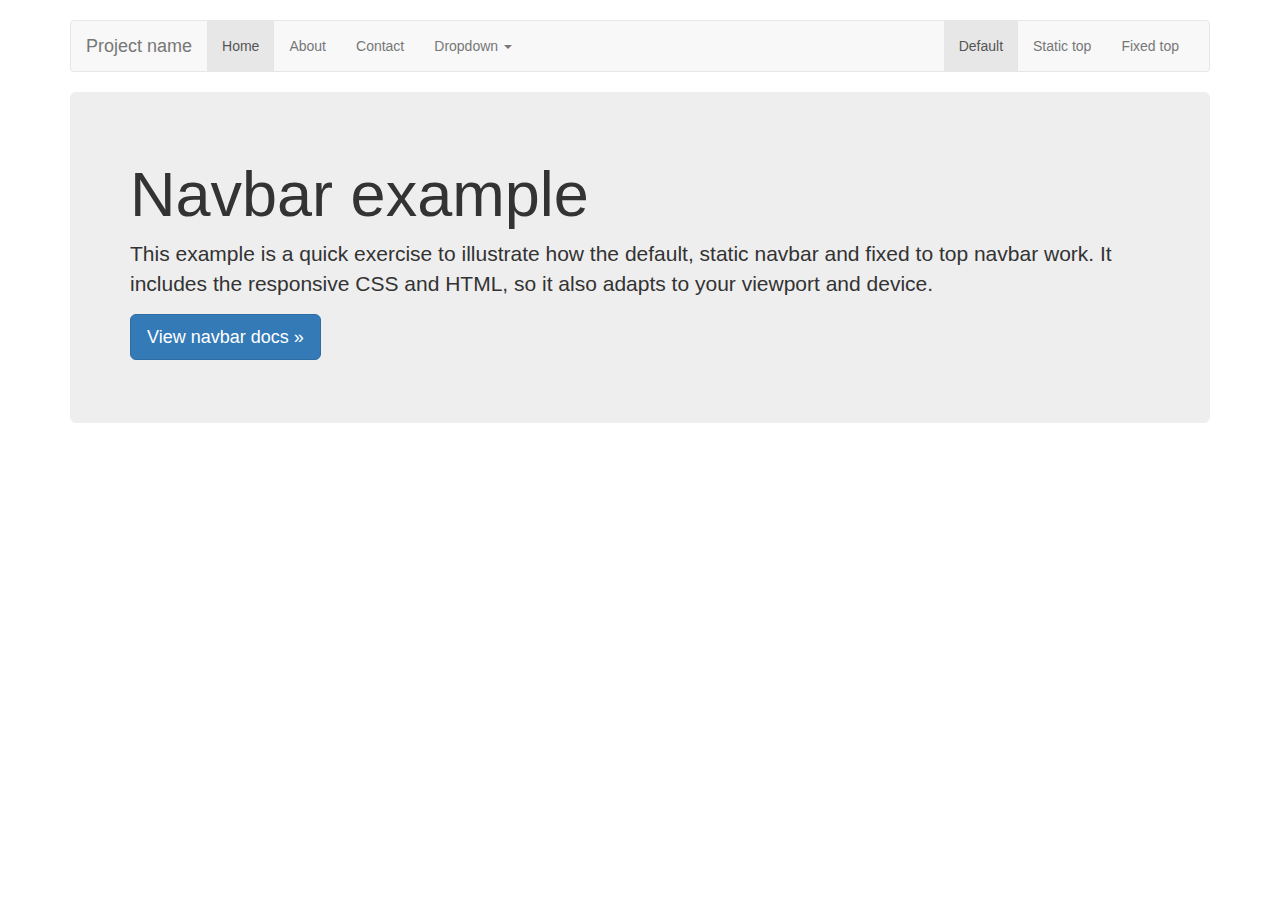
<file: lab-4/bootstrap-3.3.7/docs/examples/navbar/index.html>
<!DOCTYPE html>
<html lang="en">
  <head>
    <meta charset="utf-8">
    <meta http-equiv="X-UA-Compatible" content="IE=edge">
    <meta name="viewport" content="width=device-width, initial-scale=1">
    <!-- The above 3 meta tags *must* come first in the head; any other head content must come *after* these tags -->
    <meta name="description" content="">
    <meta name="author" content="">
    <link rel="icon" href="../../favicon.ico">

    <title>Navbar Template for Bootstrap</title>

    <!-- Bootstrap core CSS -->
    <link href="../../dist/css/bootstrap.min.css" rel="stylesheet">

    <!-- IE10 viewport hack for Surface/desktop Windows 8 bug -->
    <link href="../../assets/css/ie10-viewport-bug-workaround.css" rel="stylesheet">

    <!-- Custom styles for this template -->
    <link href="navbar.css" rel="stylesheet">

    <!-- Just for debugging purposes. Don't actually copy these 2 lines! -->
    <!--[if lt IE 9]><script src="../../assets/js/ie8-responsive-file-warning.js"></script><![endif]-->
    <script src="../../assets/js/ie-emulation-modes-warning.js"></script>

    <!-- HTML5 shim and Respond.js for IE8 support of HTML5 elements and media queries -->
    <!--[if lt IE 9]>
      <script src="https://oss.maxcdn.com/html5shiv/3.7.3/html5shiv.min.js"></script>
      <script src="https://oss.maxcdn.com/respond/1.4.2/respond.min.js"></script>
    <![endif]-->
  </head>

  <body>

    <div class="container">

      <!-- Static navbar -->
      <nav class="navbar navbar-default">
        <div class="container-fluid">
          <div class="navbar-header">
            <button type="button" class="navbar-toggle collapsed" data-toggle="collapse" data-target="#navbar" aria-expanded="false" aria-controls="navbar">
              <span class="sr-only">Toggle navigation</span>
              <span class="icon-bar"></span>
              <span class="icon-bar"></span>
              <span class="icon-bar"></span>
            </button>
            <a class="navbar-brand" href="#">Project name</a>
          </div>
          <div id="navbar" class="navbar-collapse collapse">
            <ul class="nav navbar-nav">
              <li class="active"><a href="#">Home</a></li>
              <li><a href="#">About</a></li>
              <li><a href="#">Contact</a></li>
              <li class="dropdown">
                <a href="#" class="dropdown-toggle" data-toggle="dropdown" role="button" aria-haspopup="true" aria-expanded="false">Dropdown <span class="caret"></span></a>
                <ul class="dropdown-menu">
                  <li><a href="#">Action</a></li>
                  <li><a href="#">Another action</a></li>
                  <li><a href="#">Something else here</a></li>
                  <li role="separator" class="divider"></li>
                  <li class="dropdown-header">Nav header</li>
                  <li><a href="#">Separated link</a></li>
                  <li><a href="#">One more separated link</a></li>
                </ul>
              </li>
            </ul>
            <ul class="nav navbar-nav navbar-right">
              <li class="active"><a href="./">Default <span class="sr-only">(current)</span></a></li>
              <li><a href="../navbar-static-top/">Static top</a></li>
              <li><a href="../navbar-fixed-top/">Fixed top</a></li>
            </ul>
          </div><!--/.nav-collapse -->
        </div><!--/.container-fluid -->
      </nav>

      <!-- Main component for a primary marketing message or call to action -->
      <div class="jumbotron">
        <h1>Navbar example</h1>
        <p>This example is a quick exercise to illustrate how the default, static navbar and fixed to top navbar work. It includes the responsive CSS and HTML, so it also adapts to your viewport and device.</p>
        <p>
          <a class="btn btn-lg btn-primary" href="../../components/#navbar" role="button">View navbar docs &raquo;</a>
        </p>
      </div>

    </div> <!-- /container -->


    <!-- Bootstrap core JavaScript
    ================================================== -->
    <!-- Placed at the end of the document so the pages load faster -->
    <script src="https://ajax.googleapis.com/ajax/libs/jquery/1.12.4/jquery.min.js"></script>
    <script>window.jQuery || document.write('<script src="../../assets/js/vendor/jquery.min.js"><\/script>')</script>
    <script src="../../dist/js/bootstrap.min.js"></script>
    <!-- IE10 viewport hack for Surface/desktop Windows 8 bug -->
    <script src="../../assets/js/ie10-viewport-bug-workaround.js"></script>
  </body>
</html>
</file>
<file: lab-4/bootstrap-3.3.7/docs/examples/blog/blog.css>
/*
 * Globals
 */

body {
  font-family: Georgia, "Times New Roman", Times, serif;
  color: #555;
}

h1, .h1,
h2, .h2,
h3, .h3,
h4, .h4,
h5, .h5,
h6, .h6 {
  margin-top: 0;
  font-family: "Helvetica Neue", Helvetica, Arial, sans-serif;
  font-weight: normal;
  color: #333;
}


/*
 * Override Bootstrap's default container.
 */

@media (min-width: 1200px) {
  .container {
    width: 970px;
  }
}


/*
 * Masthead for nav
 */

.blog-masthead {
  background-color: #428bca;
  -webkit-box-shadow: inset 0 -2px 5px rgba(0,0,0,.1);
          box-shadow: inset 0 -2px 5px rgba(0,0,0,.1);
}

/* Nav links */
.blog-nav-item {
  position: relative;
  display: inline-block;
  padding: 10px;
  font-weight: 500;
  color: #cdddeb;
}
.blog-nav-item:hover,
.blog-nav-item:focus {
  color: #fff;
  text-decoration: none;
}

/* Active state gets a caret at the bottom */
.blog-nav .active {
  color: #fff;
}
.blog-nav .active:after {
  position: absolute;
  bottom: 0;
  left: 50%;
  width: 0;
  height: 0;
  margin-left: -5px;
  vertical-align: middle;
  content: " ";
  border-right: 5px solid transparent;
  border-bottom: 5px solid;
  border-left: 5px solid transparent;
}


/*
 * Blog name and description
 */

.blog-header {
  padding-top: 20px;
  padding-bottom: 20px;
}
.blog-title {
  margin-top: 30px;
  margin-bottom: 0;
  font-size: 60px;
  font-weight: normal;
}
.blog-description {
  font-size: 20px;
  color: #999;
}


/*
 * Main column and sidebar layout
 */

.blog-main {
  font-size: 18px;
  line-height: 1.5;
}

/* Sidebar modules for boxing content */
.sidebar-module {
  padding: 15px;
  margin: 0 -15px 15px;
}
.sidebar-module-inset {
  padding: 15px;
  background-color: #f5f5f5;
  border-radius: 4px;
}
.sidebar-module-inset p:last-child,
.sidebar-module-inset ul:last-child,
.sidebar-module-inset ol:last-child {
  margin-bottom: 0;
}


/* Pagination */
.pager {
  margin-bottom: 60px;
  text-align: left;
}
.pager > li > a {
  width: 140px;
  padding: 10px 20px;
  text-align: center;
  border-radius: 30px;
}


/*
 * Blog posts
 */

.blog-post {
  margin-bottom: 60px;
}
.blog-post-title {
  margin-bottom: 5px;
  font-size: 40px;
}
.blog-post-meta {
  margin-bottom: 20px;
  color: #999;
}


/*
 * Footer
 */

.blog-footer {
  padding: 40px 0;
  color: #999;
  text-align: center;
  background-color: #f9f9f9;
  border-top: 1px solid #e5e5e5;
}
.blog-footer p:last-child {
  margin-bottom: 0;
}
</file>
<file: lab-4/bootstrap-3.3.7/docs/examples/carousel/carousel.css>
/* GLOBAL STYLES
-------------------------------------------------- */
/* Padding below the footer and lighter body text */

body {
  padding-bottom: 40px;
  color: #5a5a5a;
}


/* CUSTOMIZE THE NAVBAR
-------------------------------------------------- */

/* Special class on .container surrounding .navbar, used for positioning it into place. */
.navbar-wrapper {
  position: absolute;
  top: 0;
  right: 0;
  left: 0;
  z-index: 20;
}

/* Flip around the padding for proper display in narrow viewports */
.navbar-wrapper > .container {
  padding-right: 0;
  padding-left: 0;
}
.navbar-wrapper .navbar {
  padding-right: 15px;
  padding-left: 15px;
}
.navbar-wrapper .navbar .container {
  width: auto;
}


/* CUSTOMIZE THE CAROUSEL
-------------------------------------------------- */

/* Carousel base class */
.carousel {
  height: 500px;
  margin-bottom: 60px;
}
/* Since positioning the image, we need to help out the caption */
.carousel-caption {
  z-index: 10;
}

/* Declare heights because of positioning of img element */
.carousel .item {
  height: 500px;
  background-color: #777;
}
.carousel-inner > .item > img {
  position: absolute;
  top: 0;
  left: 0;
  min-width: 100%;
  height: 500px;
}


/* MARKETING CONTENT
-------------------------------------------------- */

/* Center align the text within the three columns below the carousel */
.marketing .col-lg-4 {
  margin-bottom: 20px;
  text-align: center;
}
.marketing h2 {
  font-weight: normal;
}
.marketing .col-lg-4 p {
  margin-right: 10px;
  margin-left: 10px;
}


/* Featurettes
------------------------- */

.featurette-divider {
  margin: 80px 0; /* Space out the Bootstrap <hr> more */
}

/* Thin out the marketing headings */
.featurette-heading {
  font-weight: 300;
  line-height: 1;
  letter-spacing: -1px;
}


/* RESPONSIVE CSS
-------------------------------------------------- */

@media (min-width: 768px) {
  /* Navbar positioning foo */
  .navbar-wrapper {
    margin-top: 20px;
  }
  .navbar-wrapper .container {
    padding-right: 15px;
    padding-left: 15px;
  }
  .navbar-wrapper .navbar {
    padding-right: 0;
    padding-left: 0;
  }

  /* The navbar becomes detached from the top, so we round the corners */
  .navbar-wrapper .navbar {
    border-radius: 4px;
  }

  /* Bump up size of carousel content */
  .carousel-caption p {
    margin-bottom: 20px;
    font-size: 21px;
    line-height: 1.4;
  }

  .featurette-heading {
    font-size: 50px;
  }
}

@media (min-width: 992px) {
  .featurette-heading {
    margin-top: 120px;
  }
}
</file>
<file: lab-4/bootstrap-3.3.7/docs/examples/cover/cover.css>
/*
 * Globals
 */

/* Links */
a,
a:focus,
a:hover {
  color: #fff;
}

/* Custom default button */
.btn-default,
.btn-default:hover,
.btn-default:focus {
  color: #333;
  text-shadow: none; /* Prevent inheritance from `body` */
  background-color: #fff;
  border: 1px solid #fff;
}


/*
 * Base structure
 */

html,
body {
  height: 100%;
  background-color: #333;
}
body {
  color: #fff;
  text-align: center;
  text-shadow: 0 1px 3px rgba(0,0,0,.5);
}

/* Extra markup and styles for table-esque vertical and horizontal centering */
.site-wrapper {
  display: table;
  width: 100%;
  height: 100%; /* For at least Firefox */
  min-height: 100%;
  -webkit-box-shadow: inset 0 0 100px rgba(0,0,0,.5);
          box-shadow: inset 0 0 100px rgba(0,0,0,.5);
}
.site-wrapper-inner {
  display: table-cell;
  vertical-align: top;
}
.cover-container {
  margin-right: auto;
  margin-left: auto;
}

/* Padding for spacing */
.inner {
  padding: 30px;
}


/*
 * Header
 */
.masthead-brand {
  margin-top: 10px;
  margin-bottom: 10px;
}

.masthead-nav > li {
  display: inline-block;
}
.masthead-nav > li + li {
  margin-left: 20px;
}
.masthead-nav > li > a {
  padding-right: 0;
  padding-left: 0;
  font-size: 16px;
  font-weight: bold;
  color: #fff; /* IE8 proofing */
  color: rgba(255,255,255,.75);
  border-bottom: 2px solid transparent;
}
.masthead-nav > li > a:hover,
.masthead-nav > li > a:focus {
  background-color: transparent;
  border-bottom-color: #a9a9a9;
  border-bottom-color: rgba(255,255,255,.25);
}
.masthead-nav > .active > a,
.masthead-nav > .active > a:hover,
.masthead-nav > .active > a:focus {
  color: #fff;
  border-bottom-color: #fff;
}

@media (min-width: 768px) {
  .masthead-brand {
    float: left;
  }
  .masthead-nav {
    float: right;
  }
}


/*
 * Cover
 */

.cover {
  padding: 0 20px;
}
.cover .btn-lg {
  padding: 10px 20px;
  font-weight: bold;
}


/*
 * Footer
 */

.mastfoot {
  color: #999; /* IE8 proofing */
  color: rgba(255,255,255,.5);
}


/*
 * Affix and center
 */

@media (min-width: 768px) {
  /* Pull out the header and footer */
  .masthead {
    position: fixed;
    top: 0;
  }
  .mastfoot {
    position: fixed;
    bottom: 0;
  }
  /* Start the vertical centering */
  .site-wrapper-inner {
    vertical-align: middle;
  }
  /* Handle the widths */
  .masthead,
  .mastfoot,
  .cover-container {
    width: 100%; /* Must be percentage or pixels for horizontal alignment */
  }
}

@media (min-width: 992px) {
  .masthead,
  .mastfoot,
  .cover-container {
    width: 700px;
  }
}
</file>
<file: lab-4/bootstrap-3.3.7/docs/examples/dashboard/dashboard.css>
/*
 * Base structure
 */

/* Move down content because we have a fixed navbar that is 50px tall */
body {
  padding-top: 50px;
}


/*
 * Global add-ons
 */

.sub-header {
  padding-bottom: 10px;
  border-bottom: 1px solid #eee;
}

/*
 * Top navigation
 * Hide default border to remove 1px line.
 */
.navbar-fixed-top {
  border: 0;
}

/*
 * Sidebar
 */

/* Hide for mobile, show later */
.sidebar {
  display: none;
}
@media (min-width: 768px) {
  .sidebar {
    position: fixed;
    top: 51px;
    bottom: 0;
    left: 0;
    z-index: 1000;
    display: block;
    padding: 20px;
    overflow-x: hidden;
    overflow-y: auto; /* Scrollable contents if viewport is shorter than content. */
    background-color: #f5f5f5;
    border-right: 1px solid #eee;
  }
}

/* Sidebar navigation */
.nav-sidebar {
  margin-right: -21px; /* 20px padding + 1px border */
  margin-bottom: 20px;
  margin-left: -20px;
}
.nav-sidebar > li > a {
  padding-right: 20px;
  padding-left: 20px;
}
.nav-sidebar > .active > a,
.nav-sidebar > .active > a:hover,
.nav-sidebar > .active > a:focus {
  color: #fff;
  background-color: #428bca;
}


/*
 * Main content
 */

.main {
  padding: 20px;
}
@media (min-width: 768px) {
  .main {
    padding-right: 40px;
    padding-left: 40px;
  }
}
.main .page-header {
  margin-top: 0;
}


/*
 * Placeholder dashboard ideas
 */

.placeholders {
  margin-bottom: 30px;
  text-align: center;
}
.placeholders h4 {
  margin-bottom: 0;
}
.placeholder {
  margin-bottom: 20px;
}
.placeholder img {
  display: inline-block;
  border-radius: 50%;
}
</file>
<file: lab-4/bootstrap-3.3.7/docs/examples/grid/grid.css>
h4 {
  margin-top: 25px;
}
.row {
  margin-bottom: 20px;
}
.row .row {
  margin-top: 10px;
  margin-bottom: 0;
}
[class*="col-"] {
  padding-top: 15px;
  padding-bottom: 15px;
  background-color: #eee;
  background-color: rgba(86,61,124,.15);
  border: 1px solid #ddd;
  border: 1px solid rgba(86,61,124,.2);
}

hr {
  margin-top: 40px;
  margin-bottom: 40px;
}
</file>
<file: lab-4/bootstrap-3.3.7/docs/examples/jumbotron-narrow/jumbotron-narrow.css>
/* Space out content a bit */
body {
  padding-top: 20px;
  padding-bottom: 20px;
}

/* Everything but the jumbotron gets side spacing for mobile first views */
.header,
.marketing,
.footer {
  padding-right: 15px;
  padding-left: 15px;
}

/* Custom page header */
.header {
  padding-bottom: 20px;
  border-bottom: 1px solid #e5e5e5;
}
/* Make the masthead heading the same height as the navigation */
.header h3 {
  margin-top: 0;
  margin-bottom: 0;
  line-height: 40px;
}

/* Custom page footer */
.footer {
  padding-top: 19px;
  color: #777;
  border-top: 1px solid #e5e5e5;
}

/* Customize container */
@media (min-width: 768px) {
  .container {
    max-width: 730px;
  }
}
.container-narrow > hr {
  margin: 30px 0;
}

/* Main marketing message and sign up button */
.jumbotron {
  text-align: center;
  border-bottom: 1px solid #e5e5e5;
}
.jumbotron .btn {
  padding: 14px 24px;
  font-size: 21px;
}

/* Supporting marketing content */
.marketing {
  margin: 40px 0;
}
.marketing p + h4 {
  margin-top: 28px;
}

/* Responsive: Portrait tablets and up */
@media screen and (min-width: 768px) {
  /* Remove the padding we set earlier */
  .header,
  .marketing,
  .footer {
    padding-right: 0;
    padding-left: 0;
  }
  /* Space out the masthead */
  .header {
    margin-bottom: 30px;
  }
  /* Remove the bottom border on the jumbotron for visual effect */
  .jumbotron {
    border-bottom: 0;
  }
}
</file>
<file: lab-4/bootstrap-3.3.7/docs/examples/jumbotron/jumbotron.css>
/* Move down content because we have a fixed navbar that is 50px tall */
body {
  padding-top: 50px;
  padding-bottom: 20px;
}
</file>
<file: lab-4/bootstrap-3.3.7/docs/examples/justified-nav/justified-nav.css>
body {
  padding-top: 20px;
}

.footer {
  padding-top: 40px;
  padding-bottom: 40px;
  margin-top: 40px;
  border-top: 1px solid #eee;
}

/* Main marketing message and sign up button */
.jumbotron {
  text-align: center;
  background-color: transparent;
}
.jumbotron .btn {
  padding: 14px 24px;
  font-size: 21px;
}

/* Customize the nav-justified links to be fill the entire space of the .navbar */

.nav-justified {
  background-color: #eee;
  border: 1px solid #ccc;
  border-radius: 5px;
}
.nav-justified > li > a {
  padding-top: 15px;
  padding-bottom: 15px;
  margin-bottom: 0;
  font-weight: bold;
  color: #777;
  text-align: center;
  background-color: #e5e5e5; /* Old browsers */
  background-image: -webkit-gradient(linear, left top, left bottom, from(#f5f5f5), to(#e5e5e5));
  background-image: -webkit-linear-gradient(top, #f5f5f5 0%, #e5e5e5 100%);
  background-image:      -o-linear-gradient(top, #f5f5f5 0%, #e5e5e5 100%);
  background-image:         linear-gradient(to bottom, #f5f5f5 0%,#e5e5e5 100%);
  filter: progid:DXImageTransform.Microsoft.gradient( startColorstr='#f5f5f5', endColorstr='#e5e5e5',GradientType=0 ); /* IE6-9 */
  background-repeat: repeat-x; /* Repeat the gradient */
  border-bottom: 1px solid #d5d5d5;
}
.nav-justified > .active > a,
.nav-justified > .active > a:hover,
.nav-justified > .active > a:focus {
  background-color: #ddd;
  background-image: none;
  -webkit-box-shadow: inset 0 3px 7px rgba(0,0,0,.15);
          box-shadow: inset 0 3px 7px rgba(0,0,0,.15);
}
.nav-justified > li:first-child > a {
  border-radius: 5px 5px 0 0;
}
.nav-justified > li:last-child > a {
  border-bottom: 0;
  border-radius: 0 0 5px 5px;
}

@media (min-width: 768px) {
  .nav-justified {
    max-height: 52px;
  }
  .nav-justified > li > a {
    border-right: 1px solid #d5d5d5;
    border-left: 1px solid #fff;
  }
  .nav-justified > li:first-child > a {
    border-left: 0;
    border-radius: 5px 0 0 5px;
  }
  .nav-justified > li:last-child > a {
    border-right: 0;
    border-radius: 0 5px 5px 0;
  }
}

/* Responsive: Portrait tablets and up */
@media screen and (min-width: 768px) {
  /* Remove the padding we set earlier */
  .masthead,
  .marketing,
  .footer {
    padding-right: 0;
    padding-left: 0;
  }
}
</file>
<file: lab-4/bootstrap-3.3.7/docs/examples/navbar-fixed-top/navbar-fixed-top.css>
body {
  min-height: 2000px;
  padding-top: 70px;
}
</file>
<file: lab-4/bootstrap-3.3.7/docs/examples/navbar-static-top/navbar-static-top.css>
body {
  min-height: 2000px;
}

.navbar-static-top {
  margin-bottom: 19px;
}
</file>
<file: lab-4/bootstrap-3.3.7/docs/examples/navbar/navbar.css>
body {
  padding-top: 20px;
  padding-bottom: 20px;
}

.navbar {
  margin-bottom: 20px;
}
</file>
<file: lab-4/bootstrap-3.3.7/js/tests/vendor/qunit.css>
/*!
 * QUnit 1.22.0
 * https://qunitjs.com/
 *
 * Copyright jQuery Foundation and other contributors
 * Released under the MIT license
 * https://jquery.org/license
 *
 * Date: 2016-02-23T15:57Z
 */

/** Font Family and Sizes */

#qunit-tests, #qunit-header, #qunit-banner, #qunit-testrunner-toolbar, #qunit-filteredTest, #qunit-userAgent, #qunit-testresult {
	font-family: "Helvetica Neue Light", "HelveticaNeue-Light", "Helvetica Neue", Calibri, Helvetica, Arial, sans-serif;
}

#qunit-testrunner-toolbar, #qunit-filteredTest, #qunit-userAgent, #qunit-testresult, #qunit-tests li { font-size: small; }
#qunit-tests { font-size: smaller; }


/** Resets */

#qunit-tests, #qunit-header, #qunit-banner, #qunit-filteredTest, #qunit-userAgent, #qunit-testresult, #qunit-modulefilter {
	margin: 0;
	padding: 0;
}


/** Header */

#qunit-header {
	padding: 0.5em 0 0.5em 1em;

	color: #8699A4;
	background-color: #0D3349;

	font-size: 1.5em;
	line-height: 1em;
	font-weight: 400;

	border-radius: 5px 5px 0 0;
}

#qunit-header a {
	text-decoration: none;
	color: #C2CCD1;
}

#qunit-header a:hover,
#qunit-header a:focus {
	color: #FFF;
}

#qunit-testrunner-toolbar label {
	display: inline-block;
	padding: 0 0.5em 0 0.1em;
}

#qunit-banner {
	height: 5px;
}

#qunit-testrunner-toolbar {
	padding: 0.5em 1em 0.5em 1em;
	color: #5E740B;
	background-color: #EEE;
	overflow: hidden;
}

#qunit-filteredTest {
	padding: 0.5em 1em 0.5em 1em;
	background-color: #F4FF77;
	color: #366097;
}

#qunit-userAgent {
	padding: 0.5em 1em 0.5em 1em;
	background-color: #2B81AF;
	color: #FFF;
	text-shadow: rgba(0, 0, 0, 0.5) 2px 2px 1px;
}

#qunit-modulefilter-container {
	float: right;
	padding: 0.2em;
}

.qunit-url-config {
	display: inline-block;
	padding: 0.1em;
}

.qunit-filter {
	display: block;
	float: right;
	margin-left: 1em;
}

/** Tests: Pass/Fail */

#qunit-tests {
	list-style-position: inside;
}

#qunit-tests li {
	padding: 0.4em 1em 0.4em 1em;
	border-bottom: 1px solid #FFF;
	list-style-position: inside;
}

#qunit-tests > li {
	display: none;
}

#qunit-tests li.running,
#qunit-tests li.pass,
#qunit-tests li.fail,
#qunit-tests li.skipped {
	display: list-item;
}

#qunit-tests.hidepass {
	position: relative;
}

#qunit-tests.hidepass li.running,
#qunit-tests.hidepass li.pass {
	visibility: hidden;
	position: absolute;
	width:   0;
	height:  0;
	padding: 0;
	border:  0;
	margin:  0;
}

#qunit-tests li strong {
	cursor: pointer;
}

#qunit-tests li.skipped strong {
	cursor: default;
}

#qunit-tests li a {
	padding: 0.5em;
	color: #C2CCD1;
	text-decoration: none;
}

#qunit-tests li p a {
	padding: 0.25em;
	color: #6B6464;
}
#qunit-tests li a:hover,
#qunit-tests li a:focus {
	color: #000;
}

#qunit-tests li .runtime {
	float: right;
	font-size: smaller;
}

.qunit-assert-list {
	margin-top: 0.5em;
	padding: 0.5em;

	background-color: #FFF;

	border-radius: 5px;
}

.qunit-source {
	margin: 0.6em 0 0.3em;
}

.qunit-collapsed {
	display: none;
}

#qunit-tests table {
	border-collapse: collapse;
	margin-top: 0.2em;
}

#qunit-tests th {
	text-align: right;
	vertical-align: top;
	padding: 0 0.5em 0 0;
}

#qunit-tests td {
	vertical-align: top;
}

#qunit-tests pre {
	margin: 0;
	white-space: pre-wrap;
	word-wrap: break-word;
}

#qunit-tests del {
	background-color: #E0F2BE;
	color: #374E0C;
	text-decoration: none;
}

#qunit-tests ins {
	background-color: #FFCACA;
	color: #500;
	text-decoration: none;
}

/*** Test Counts */

#qunit-tests b.counts                       { color: #000; }
#qunit-tests b.passed                       { color: #5E740B; }
#qunit-tests b.failed                       { color: #710909; }

#qunit-tests li li {
	padding: 5px;
	background-color: #FFF;
	border-bottom: none;
	list-style-position: inside;
}

/*** Passing Styles */

#qunit-tests li li.pass {
	color: #3C510C;
	background-color: #FFF;
	border-left: 10px solid #C6E746;
}

#qunit-tests .pass                          { color: #528CE0; background-color: #D2E0E6; }
#qunit-tests .pass .test-name               { color: #366097; }

#qunit-tests .pass .test-actual,
#qunit-tests .pass .test-expected           { color: #999; }

#qunit-banner.qunit-pass                    { background-color: #C6E746; }

/*** Failing Styles */

#qunit-tests li li.fail {
	color: #710909;
	background-color: #FFF;
	border-left: 10px solid #EE5757;
	white-space: pre;
}

#qunit-tests > li:last-child {
	border-radius: 0 0 5px 5px;
}

#qunit-tests .fail                          { color: #000; background-color: #EE5757; }
#qunit-tests .fail .test-name,
#qunit-tests .fail .module-name             { color: #000; }

#qunit-tests .fail .test-actual             { color: #EE5757; }
#qunit-tests .fail .test-expected           { color: #008000; }

#qunit-banner.qunit-fail                    { background-color: #EE5757; }

/*** Skipped tests */

#qunit-tests .skipped {
	background-color: #EBECE9;
}

#qunit-tests .qunit-skipped-label {
	background-color: #F4FF77;
	display: inline-block;
	font-style: normal;
	color: #366097;
	line-height: 1.8em;
	padding: 0 0.5em;
	margin: -0.4em 0.4em -0.4em 0;
}

/** Result */

#qunit-testresult {
	padding: 0.5em 1em 0.5em 1em;

	color: #2B81AF;
	background-color: #D2E0E6;

	border-bottom: 1px solid #FFF;
}
#qunit-testresult .module-name {
	font-weight: 700;
}

/** Fixture */

#qunit-fixture {
	position: absolute;
	top: -10000px;
	left: -10000px;
	width: 1000px;
	height: 1000px;
}
</file>
<file: lab-4/bootstrap-3.3.7/docs/assets/css/ie10-viewport-bug-workaround.css>
/*!
 * IE10 viewport hack for Surface/desktop Windows 8 bug
 * Copyright 2014-2015 Twitter, Inc.
 * Licensed under MIT (https://github.com/twbs/bootstrap/blob/master/LICENSE)
 */

/*
 * See the Getting Started docs for more information:
 * http://getbootstrap.com/getting-started/#support-ie10-width
 */
@-ms-viewport     { width: device-width; }
@-o-viewport      { width: device-width; }
@viewport         { width: device-width; }
</file>
